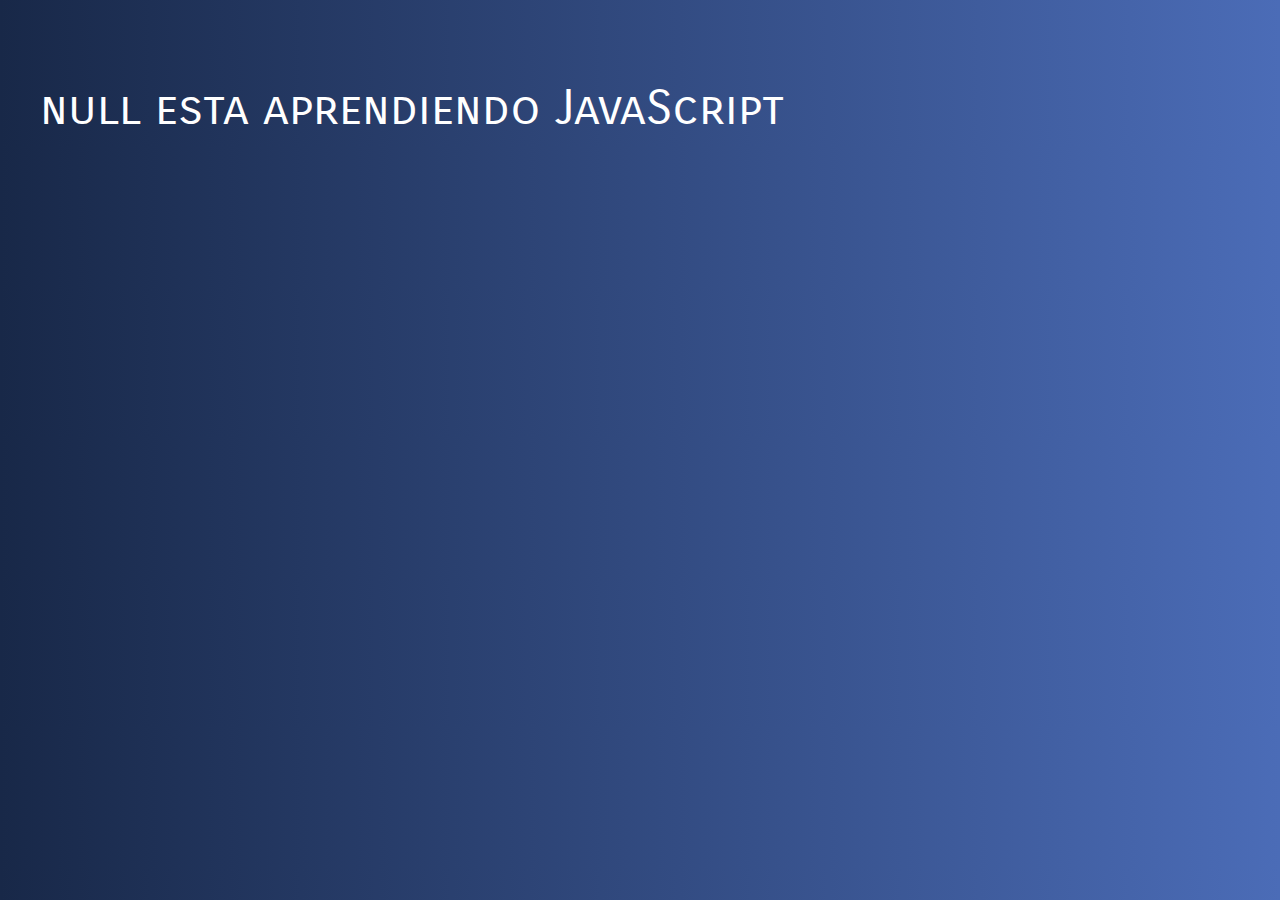
<file: 01-Introduccion/index.html>
<!DOCTYPE html>
<html lang="en">
<head>
    <meta charset="UTF-8">
    <meta name="viewport" content="width=device-width, initial-scale=1.0">
    <title>Document</title>
    <link href="https://fonts.googleapis.com/css2?family=Carrois+Gothic+SC&display=swap" rel="stylesheet"> 
    <link rel="stylesheet" href="../assets/css/style.css">
</head>
<body>
    <div class="contenido">
        <h1>JavaScript Moderno</h1>
        <a href="http://www.codigoconjuan.com" target="_blank">codigoconjuan.com</a>
        <p>Introducción</p>
        <p class="hashtag">#JSModernoConJuan</p>
    </div>
    <script src ="app.js"></script>
</body>
</html>
</file>
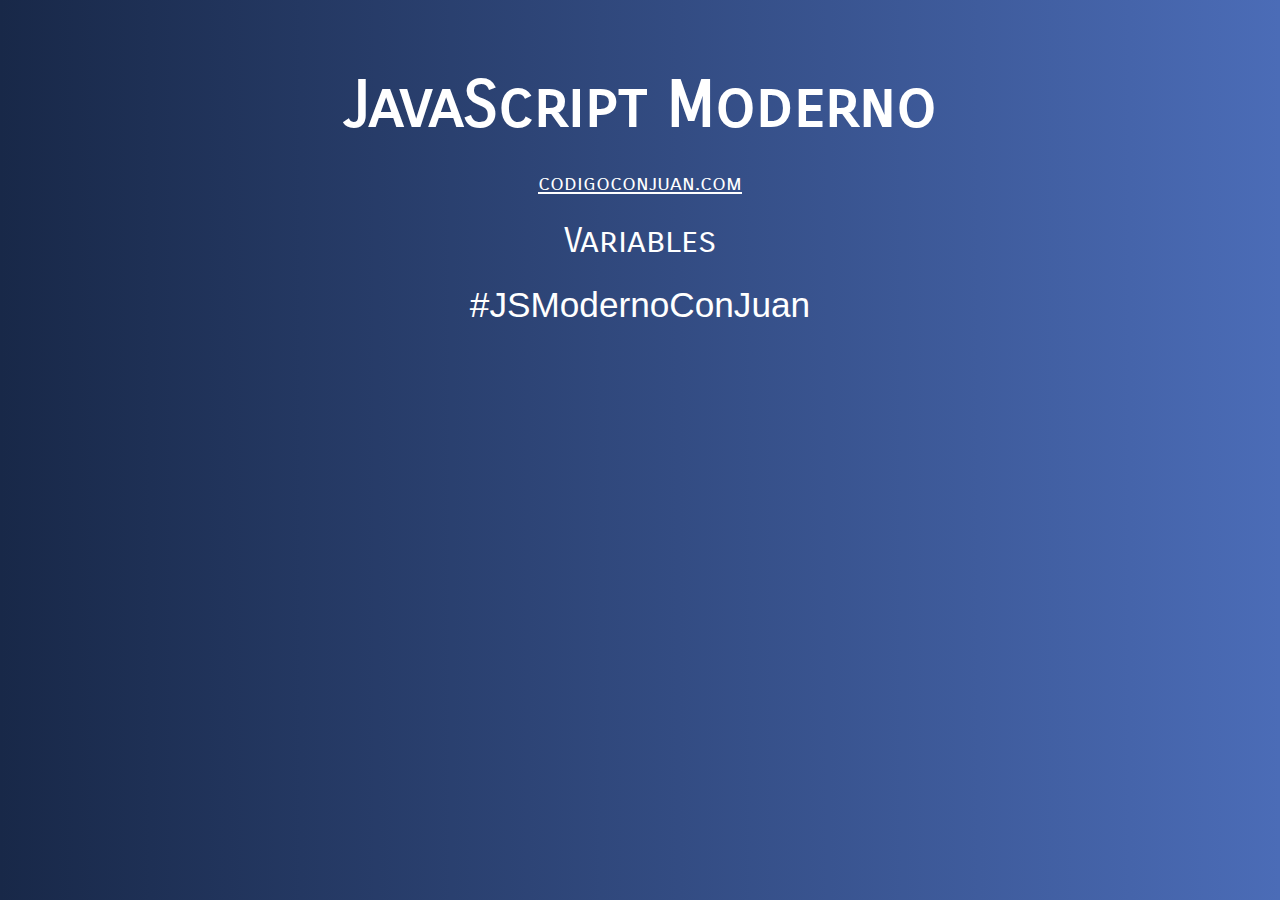
<file: 02-Variables/index.html>
<!DOCTYPE html>
<html lang="en">
<head>
    <meta charset="UTF-8">
    <meta name="viewport" content="width=device-width, initial-scale=1.0">
    <title>Document</title>
    <link href="https://fonts.googleapis.com/css2?family=Carrois+Gothic+SC&display=swap" rel="stylesheet"> 
    <link rel="stylesheet" href="../assets/css/style.css">
</head>
<body>

    <div class="contenido">
        <h1>JavaScript Moderno</h1>
        <a href="http://www.codigoconjuan.com" target="_blank">codigoconjuan.com</a>
        <p>Variables</p>
        <p class="hashtag">#JSModernoConJuan</p>
    </div>

    <!-- <script src="js/var.js"></script> -->
    <!-- <script src="js/let.js"></script> -->
    <script src="js/const.js"></script>
    
</body>
</html>
</file>
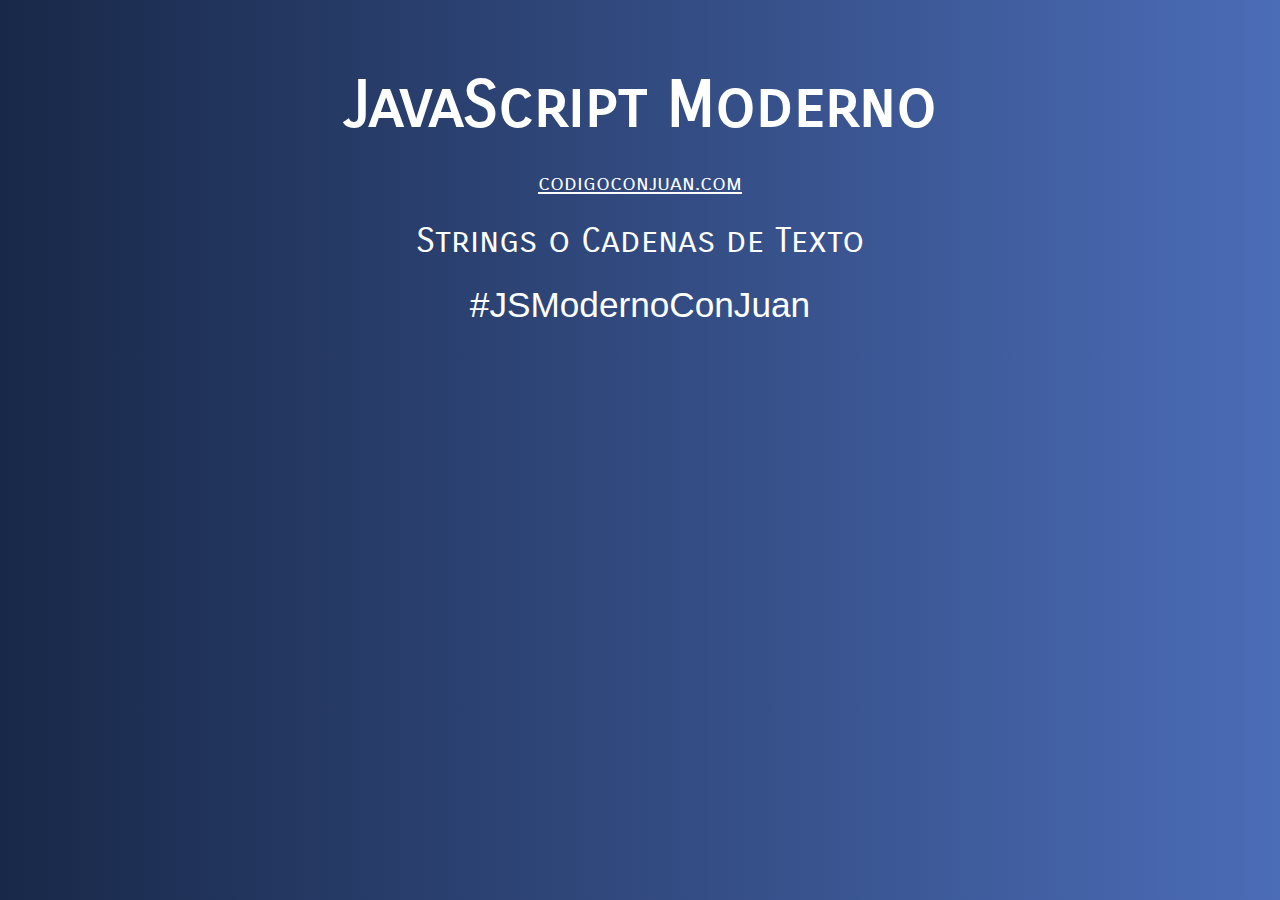
<file: 03-Strings/index.html>
<!DOCTYPE html>
<html lang="en">
<head>
    <meta charset="UTF-8">
    <meta name="viewport" content="width=device-width, initial-scale=1.0">
    <title>Document</title>
    <link href="https://fonts.googleapis.com/css2?family=Carrois+Gothic+SC&display=swap" rel="stylesheet"> 
    <link rel="stylesheet" href="../assets/css/style.css">
</head>
<body>

    <div class="contenido">
        <h1>JavaScript Moderno</h1>
        <a href="http://www.codigoconjuan.com" target="_blank">codigoconjuan.com</a>
        <p>Strings o Cadenas de Texto</p>
        <p class="hashtag">#JSModernoConJuan</p>
    </div>

    <!-- <script src="js/01crearStrings.js"></script> -->
    <!-- <script src="js/02includesLength.js"></script> -->
    <!-- <script src="js/03concatenarYtemplates.js"></script> -->
    <!-- <script src="js/04espaciosBlanco.js"></script> -->
    <!-- <script src="js/05replaceSliceSubstring.js"></script> -->
    <!-- <script src="js/06repeatSplit.js"></script> -->
    <script src="js/07mayusculasMinusculas.js"></script>
    
</body>
</html>
</file>
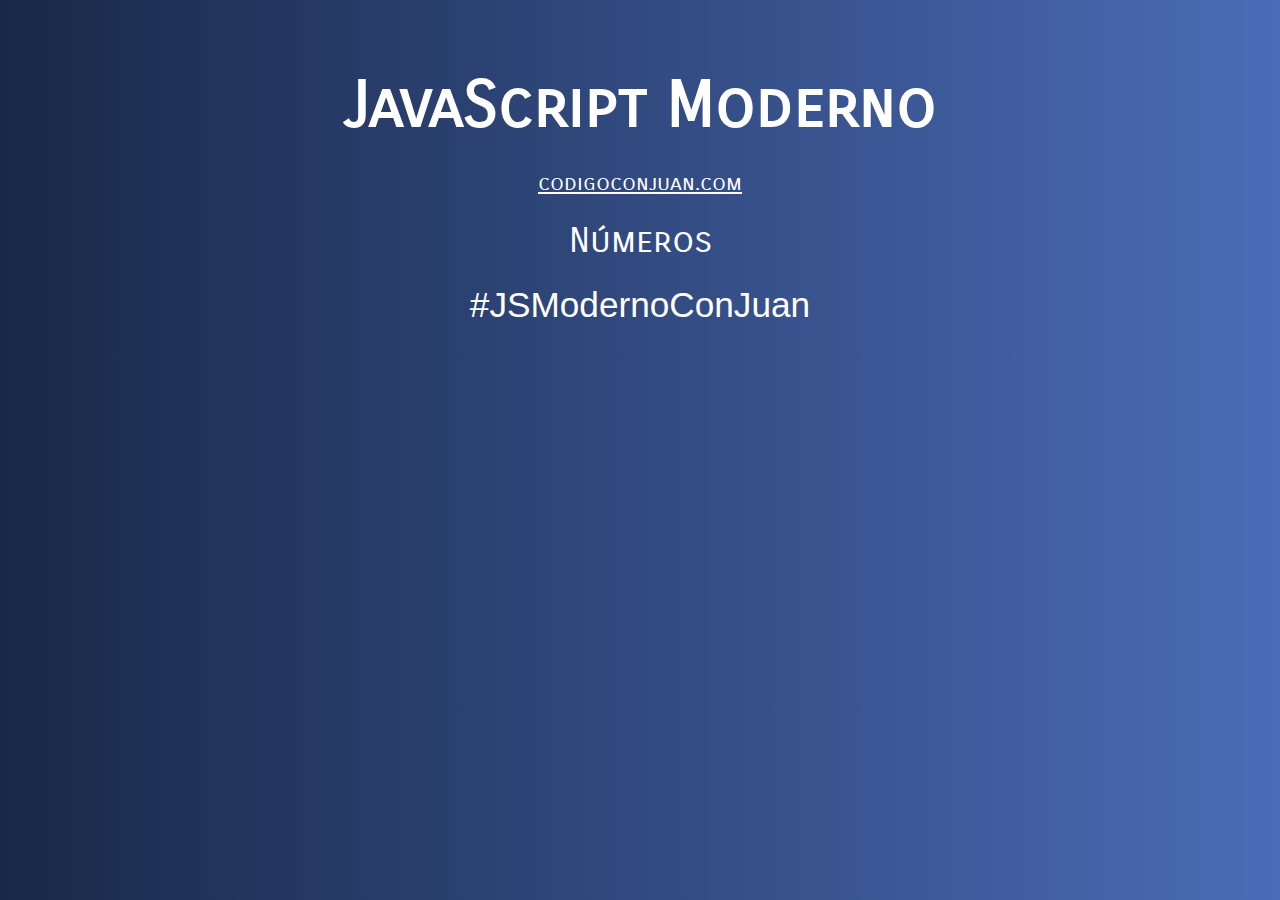
<file: 04-Numeros/index.html>
<!DOCTYPE html>
<html lang="en">
<head>
    <meta charset="UTF-8">
    <meta name="viewport" content="width=device-width, initial-scale=1.0">
    <title>Document</title>
    <link href="https://fonts.googleapis.com/css2?family=Carrois+Gothic+SC&display=swap" rel="stylesheet"> 
    <link rel="stylesheet" href="../assets/css/style.css">
</head>
<body>

    <div class="contenido">
        <h1>JavaScript Moderno</h1>
        <a href="http://www.codigoconjuan.com" target="_blank">codigoconjuan.com</a>
        <p>Números</p>
        <p class="hashtag">#JSModernoConJuan</p>
    </div>

    <!-- <script src="js/01-app.js"></script>  -->
    <!-- <script src="js/02-app.js"></script> -->
    <!-- <script src="js/03-app.js"></script> -->
    <!-- <script src="js/04-app.js"></script> -->
    <!-- <script src="js/05-app.js"></script>  -->
    <script src="js/06-app.js"></script>
    
</body>
</html>
</file>
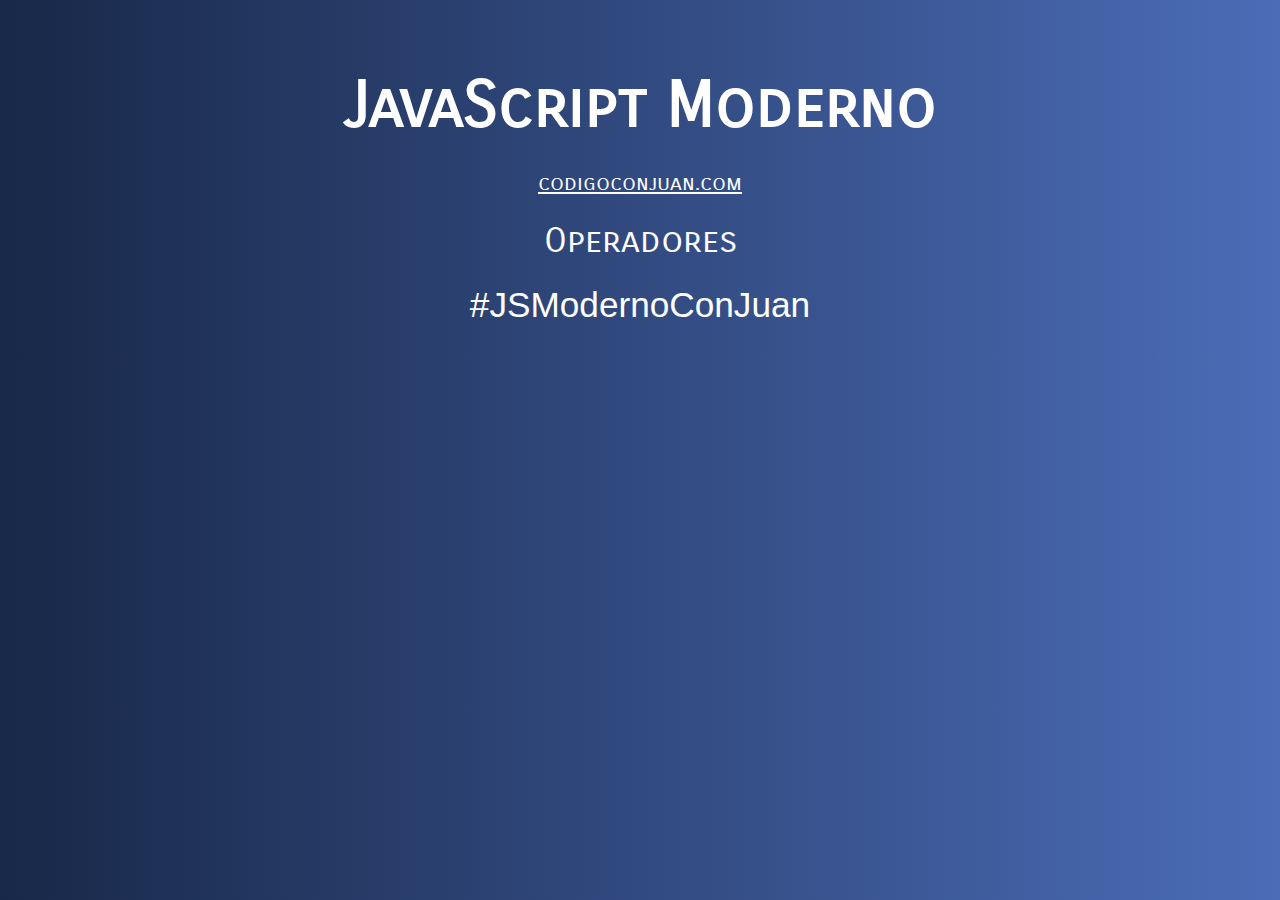
<file: 05-Operadores/index.html>
<!DOCTYPE html>
<html lang="en">
<head>
    <meta charset="UTF-8">
    <meta name="viewport" content="width=device-width, initial-scale=1.0">
    <title>Document</title>
    <link href="https://fonts.googleapis.com/css2?family=Carrois+Gothic+SC&display=swap" rel="stylesheet"> 
    <link rel="stylesheet" href="../assets/css/style.css">
</head>
<body>

    <div class="contenido">
        <h1>JavaScript Moderno</h1>
        <a href="http://www.codigoconjuan.com" target="_blank">codigoconjuan.com</a>
        <p>Operadores</p>
        <p class="hashtag">#JSModernoConJuan</p>
    </div>

    <!-- <script src="js/01-app.js"></script>  -->
    <!-- <script src="js/02-app.js"></script> -->
    <script src="js/03-app.js"></script>
    
</body>
</html>
</file>
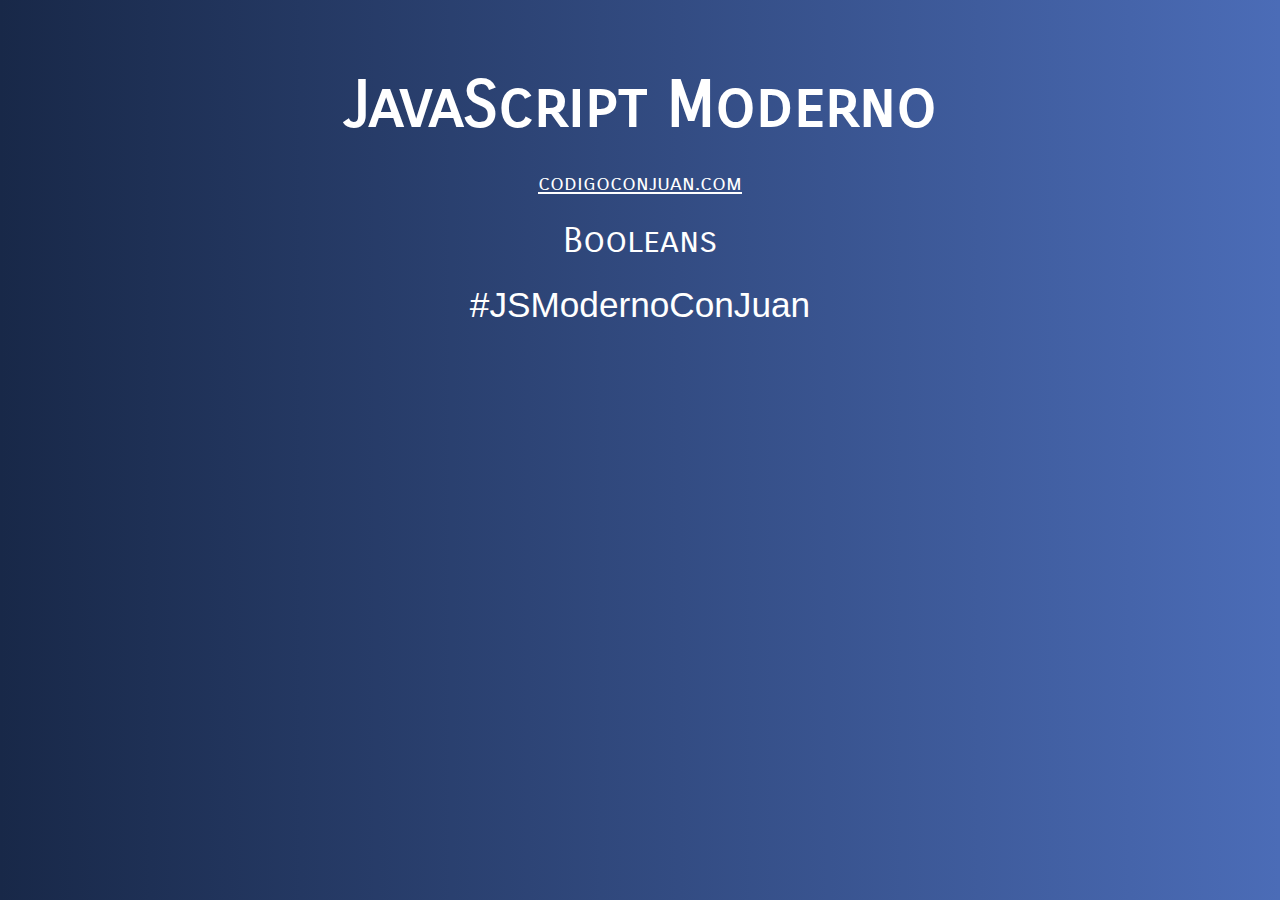
<file: 06-Booleans/index.html>
<!DOCTYPE html>
<html lang="en">
<head>
    <meta charset="UTF-8">
    <meta name="viewport" content="width=device-width, initial-scale=1.0">
    <title>Document</title>
    <link href="https://fonts.googleapis.com/css2?family=Carrois+Gothic+SC&display=swap" rel="stylesheet"> 
    <link rel="stylesheet" href="../assets/css/style.css">
</head>
<body>

    <div class="contenido">
        <h1>JavaScript Moderno</h1>
        <a href="http://www.codigoconjuan.com" target="_blank">codigoconjuan.com</a>
        <p>Booleans</p>
        <p class="hashtag">#JSModernoConJuan</p>
    </div>

    <!-- <script src="js/01-app.js"></script>  -->
    <!-- <script src="js/02-app.js"></script> -->
    <script src="js/03-app.js"></script>
    
</body>
</html>
</file>
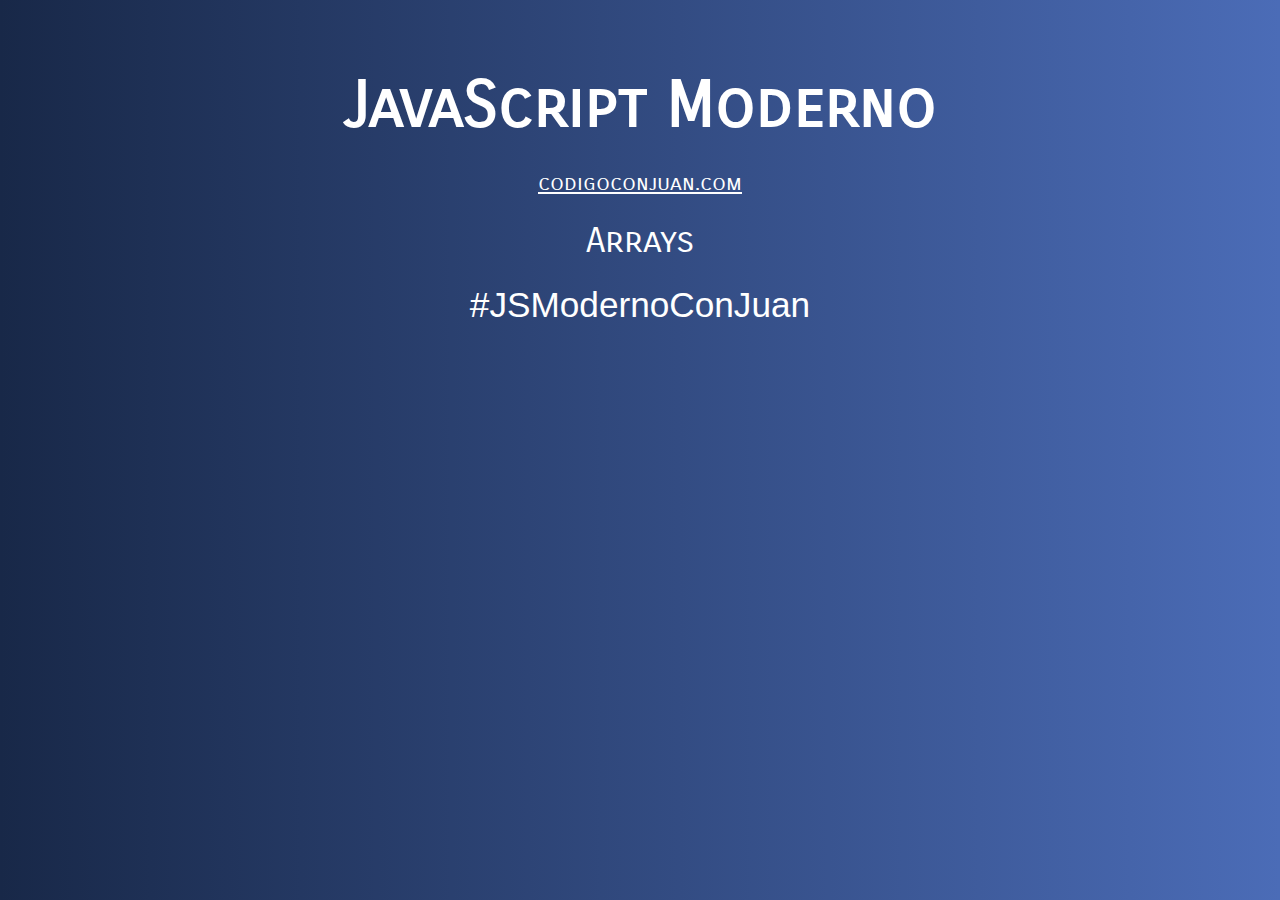
<file: 08-Arrays/index.html>
<!DOCTYPE html>
<html lang="en">
<head>
    <meta charset="UTF-8">
    <meta name="viewport" content="width=device-width, initial-scale=1.0">
    <title>Document</title>
    <link href="https://fonts.googleapis.com/css2?family=Carrois+Gothic+SC&display=swap" rel="stylesheet"> 
    <link rel="stylesheet" href="../assets/css/style.css">
</head>
<body>

    <div class="contenido">
        <h1>JavaScript Moderno</h1>
        <a href="http://www.codigoconjuan.com" target="_blank">codigoconjuan.com</a>
        <p>Arrays</p>
        <p class="hashtag">#JSModernoConJuan</p>
    </div>

    <!-- <script src="js/01-app.js"></script>  -->
    <!-- <script src="js/02-app.js"></script> -->
    <!-- <script src="js/03-app.js"></script> -->
    <!-- <script src="js/04-app.js"></script> -->
    <!-- <script src="js/05-app.js"></script>  -->
    <!-- <script src="js/06-app.js"></script> -->
    <!-- <script src="js/07-app.js"></script> -->
    <!-- <script src="js/08-app.js"></script> -->
    <!-- <script src="js/09-app.js"></script> -->
    <script src="js/10-app.js"></script>
    
</body>
</html>
</file>
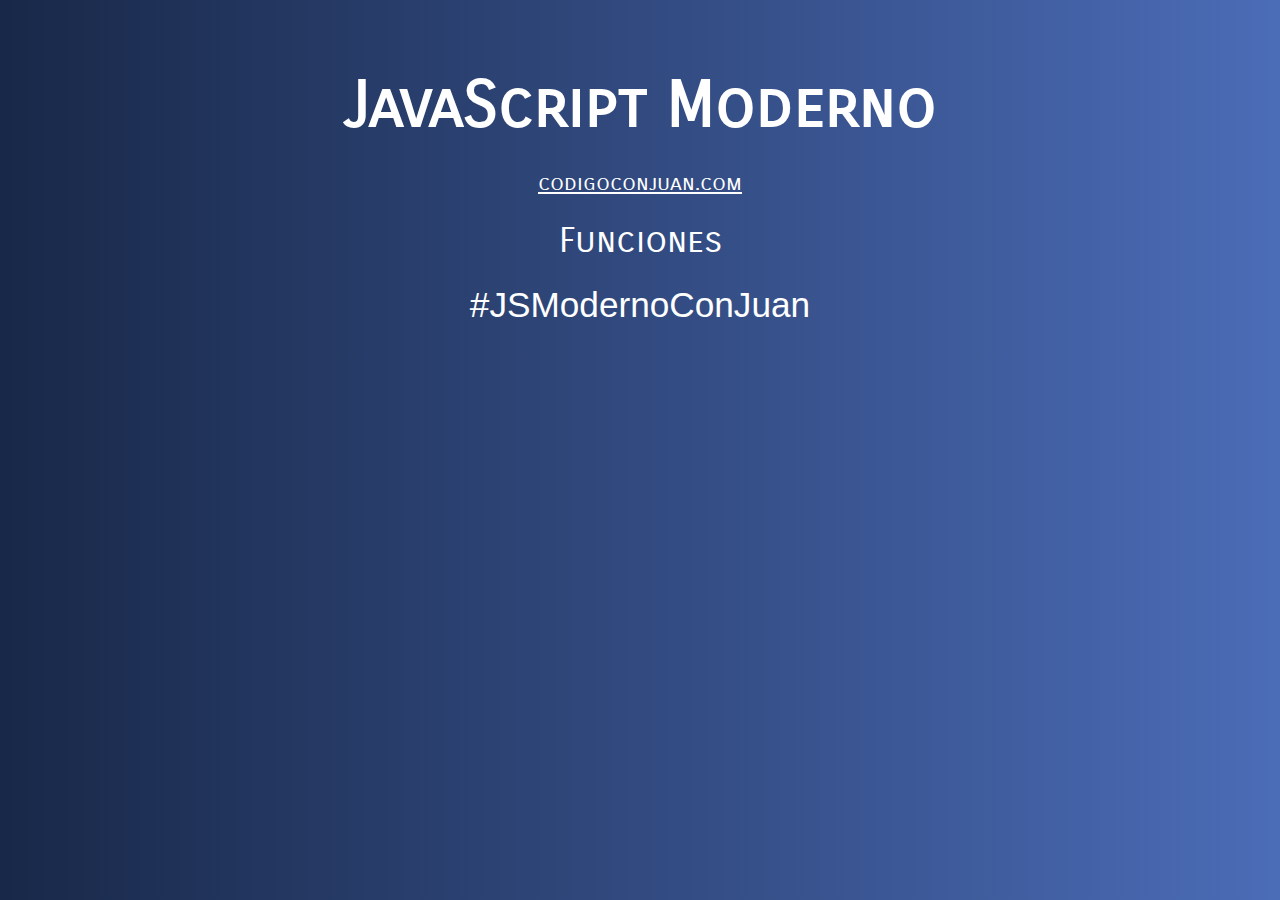
<file: 09-Funciones/index.html>
<!DOCTYPE html>
<html lang="en">
<head>
    <meta charset="UTF-8">
    <meta name="viewport" content="width=device-width, initial-scale=1.0">
    <title>Document</title>
    <link href="https://fonts.googleapis.com/css2?family=Carrois+Gothic+SC&display=swap" rel="stylesheet"> 
    <link rel="stylesheet" href="../assets/css/style.css">
</head>
<body>

    <div class="contenido">
        <h1>JavaScript Moderno</h1>
        <a href="http://www.codigoconjuan.com" target="_blank">codigoconjuan.com</a>
        <p>Funciones</p>
        <p class="hashtag">#JSModernoConJuan</p>
    </div>

    <!-- <script src="js/01-app.js"></script>  -->
    <!-- <script src="js/02-app.js"></script> -->
    <!-- <script src="js/03-app.js"></script> -->
    <!-- <script src="js/04-app.js"></script> -->
    <!-- <script src="js/05-app.js"></script>  -->
    <!-- <script src="js/06-app.js"></script> -->
    <!-- <script src="js/07-app.js"></script> -->
    <!-- <script src="js/08-app.js"></script> -->
    <!-- <script src="js/09-app.js"></script> -->
    <!-- <script src="js/10-app.js"></script> -->
    <!-- <script src="js/11-app.js"></script> -->
    <!-- <script src="js/12-app.js"></script> -->
    <!-- <script src="js/13-app.js"></script> -->

</body>
</html>
</file>
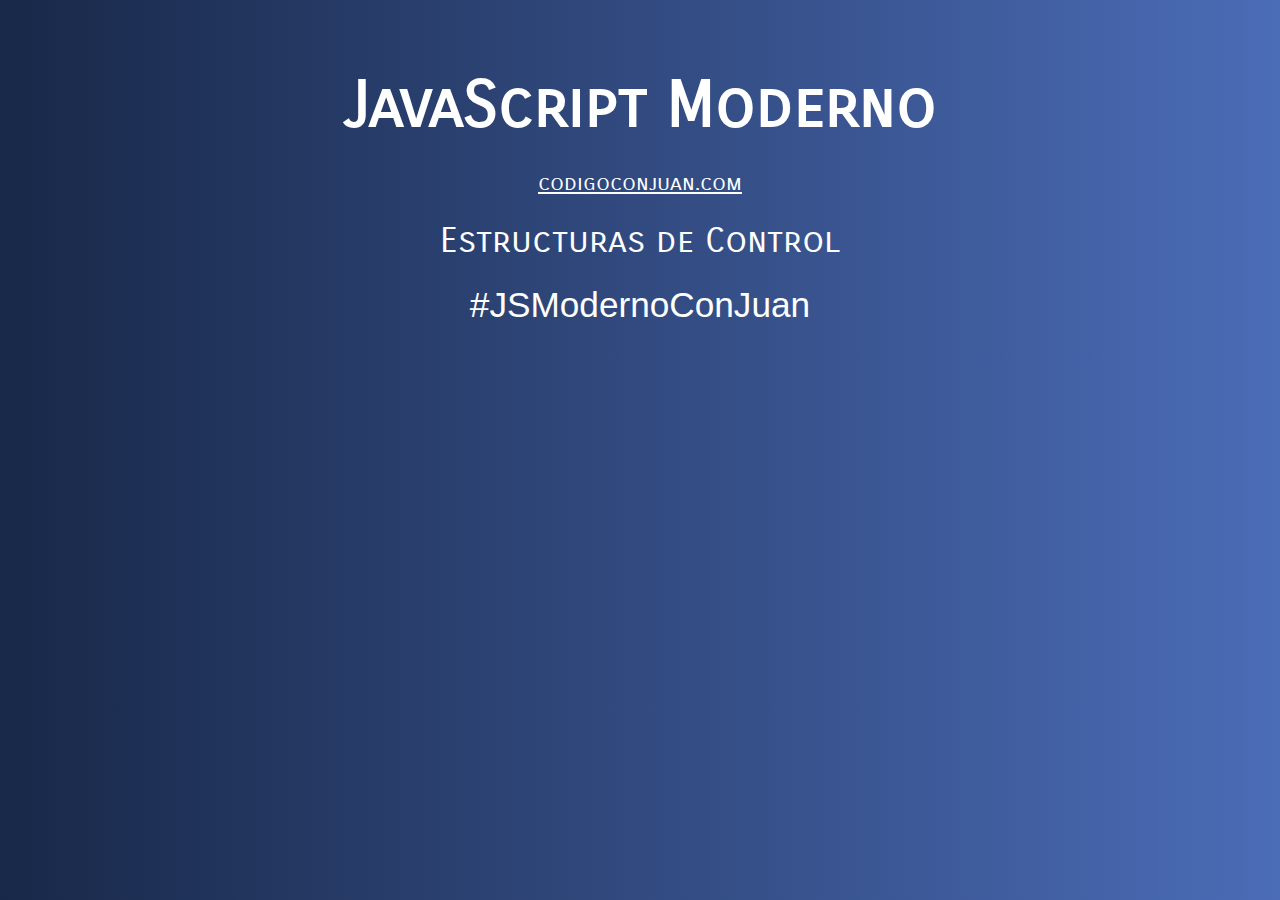
<file: 10-Estructuras/index.html>
<!DOCTYPE html>
<html lang="en">
<head>
    <meta charset="UTF-8">
    <meta name="viewport" content="width=device-width, initial-scale=1.0">
    <title>Document</title>
    <link href="https://fonts.googleapis.com/css2?family=Carrois+Gothic+SC&display=swap" rel="stylesheet"> 
    <link rel="stylesheet" href="../assets/css/style.css">
</head>
<body>

    <div class="contenido">
        <h1>JavaScript Moderno</h1>
        <a href="http://www.codigoconjuan.com" target="_blank">codigoconjuan.com</a>
        <p>Estructuras de Control</p>
        <p class="hashtag">#JSModernoConJuan</p>
    </div>

    <!-- <script src="js/01-app.js"></script>  -->
    <!-- <script src="js/02-app.js"></script> -->
    <!-- <script src="js/03-app.js"></script> -->
    <!-- <script src="js/04-app.js"></script> -->
    <!-- <script src="js/05-app.js"></script>  -->
    <!-- <script src="js/06-app.js"></script> -->
    <!-- <script src="js/07-app.js"></script> -->
    <!-- <script src="js/08-app.js"></script> -->
    <script src="js/09-app.js"></script>
    
</body>
</html>
</file>
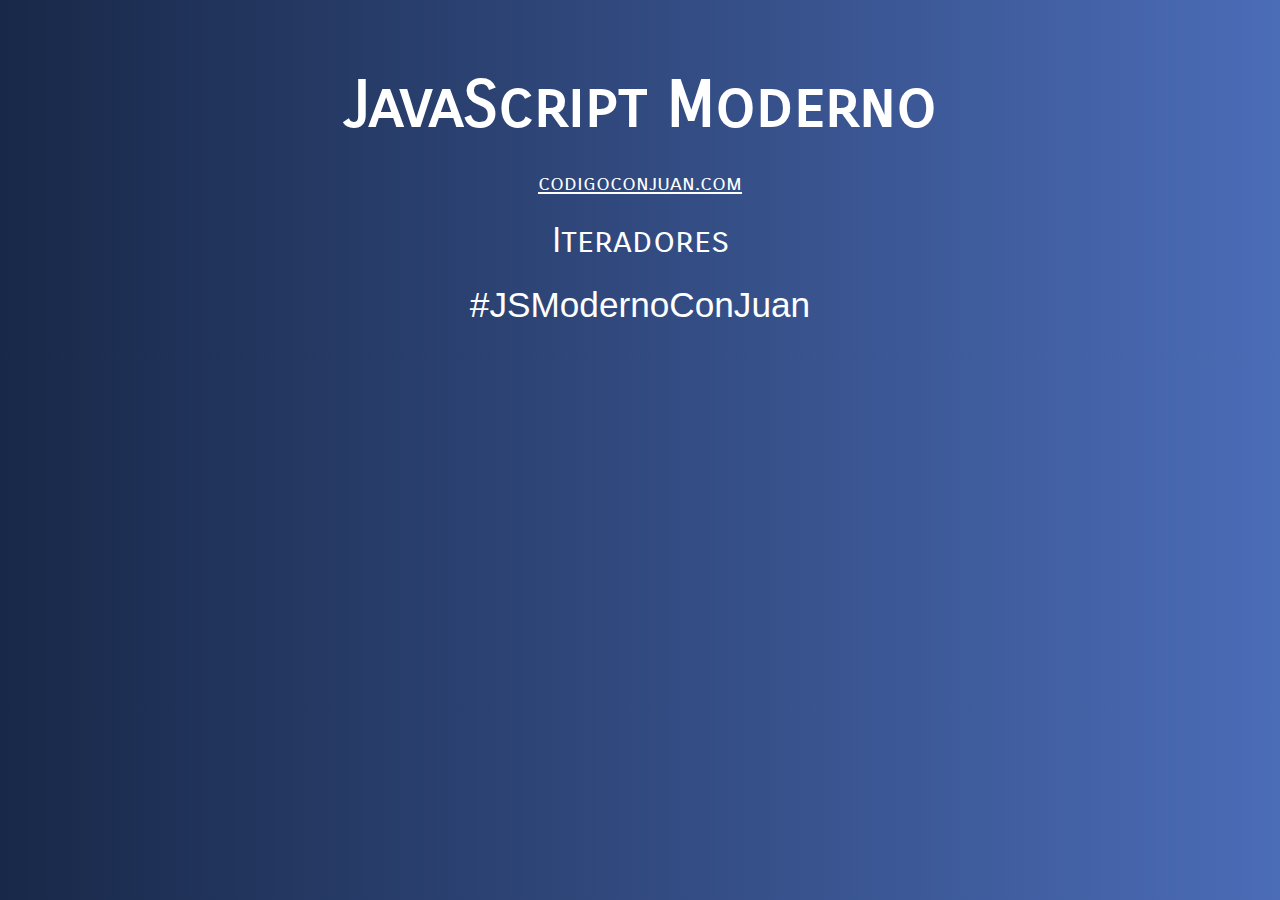
<file: 11-Iteradores/index.html>
<!DOCTYPE html>
<html lang="en">
<head>
    <meta charset="UTF-8">
    <meta name="viewport" content="width=device-width, initial-scale=1.0">
    <title>Document</title>
    <link href="https://fonts.googleapis.com/css2?family=Carrois+Gothic+SC&display=swap" rel="stylesheet"> 
    <link rel="stylesheet" href="../assets/css/style.css">
</head>
<body>

    <div class="contenido">
        <h1>JavaScript Moderno</h1>
        <a href="http://www.codigoconjuan.com" target="_blank">codigoconjuan.com</a>
        <p>Iteradores</p>
        <p class="hashtag">#JSModernoConJuan</p>
    </div>
    <!-- <script src="js/01-app.js"></script>  -->
    <!-- <script src="js/02-app.js"></script> -->
    <!-- <script src="js/03-app.js"></script> -->
    <!-- <script src="js/04-app.js"></script> -->
    <!-- <script src="js/05-app.js"></script>  -->
    <!-- <script src="js/06-app.js"></script> -->
    <!-- <script src="js/07-app.js"></script> -->
    <script src="js/08-app.js"></script>
    
</body>
</html>
</file>
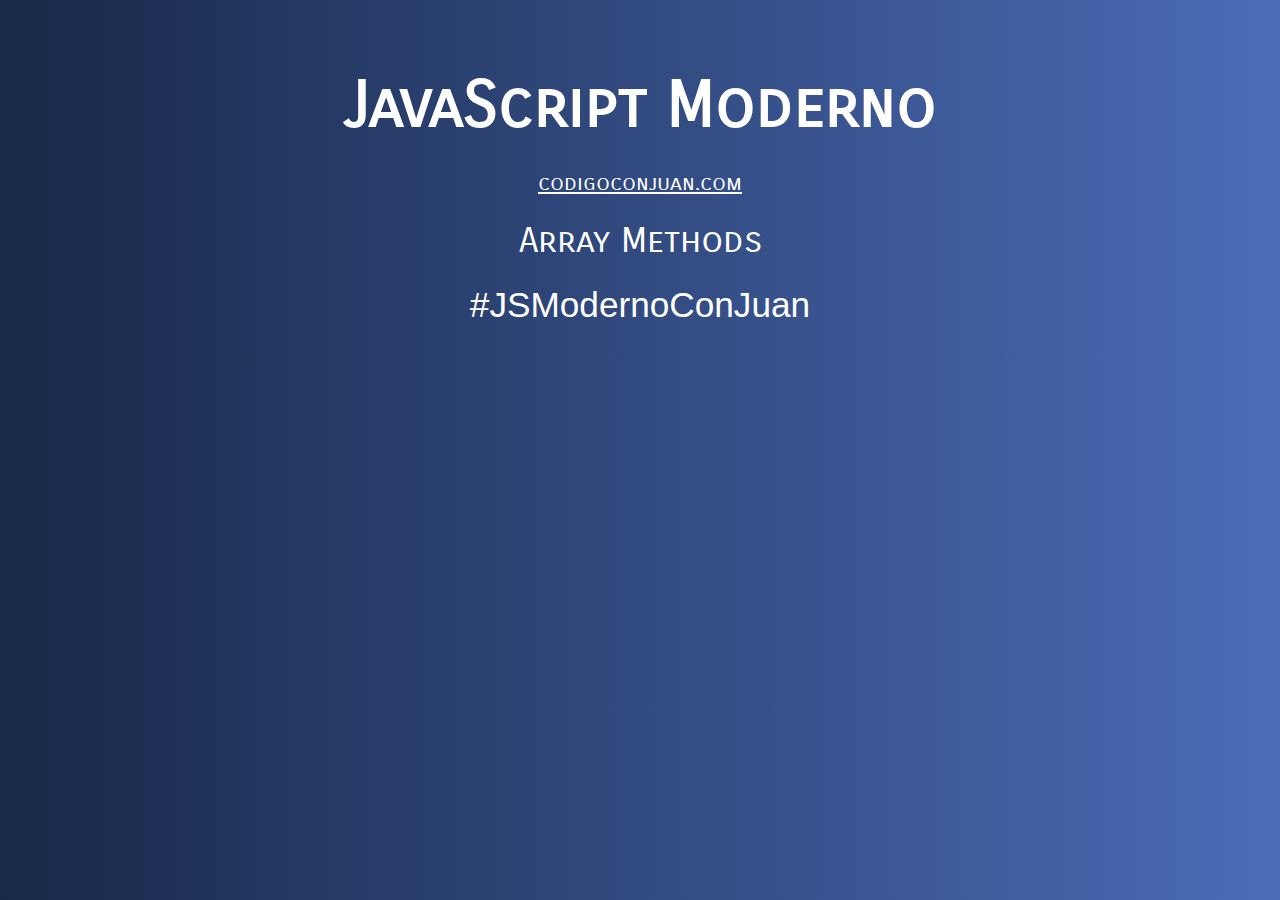
<file: 12-ArrayMethods/index.html>
<!DOCTYPE html>
<html lang="en">
<head>
    <meta charset="UTF-8">
    <meta name="viewport" content="width=device-width, initial-scale=1.0">
    <title>Document</title>
    <link href="https://fonts.googleapis.com/css2?family=Carrois+Gothic+SC&display=swap" rel="stylesheet"> 
    <link rel="stylesheet" href="../assets/css/style.css">
</head>
<body>

    <div class="contenido">
        <h1>JavaScript Moderno</h1>
        <a href="http://www.codigoconjuan.com" target="_blank">codigoconjuan.com</a>
        <p>Array Methods</p>
        <p class="hashtag">#JSModernoConJuan</p>
    </div>

    <!-- <script src="js/01-app.js"></script>  -->
    <!-- <script src="js/02-app.js"></script> -->
    <!-- <script src="js/03-app.js"></script> -->
    <!-- <script src="js/04-app.js"></script> -->
    <!-- <script src="js/05-app.js"></script>  -->
    <!-- <script src="js/06-app.js"></script> -->
    <!-- <script src="js/07-app.js"></script> -->
    <script src="js/08-app.js"></script>
    
</body>
</html>
</file>
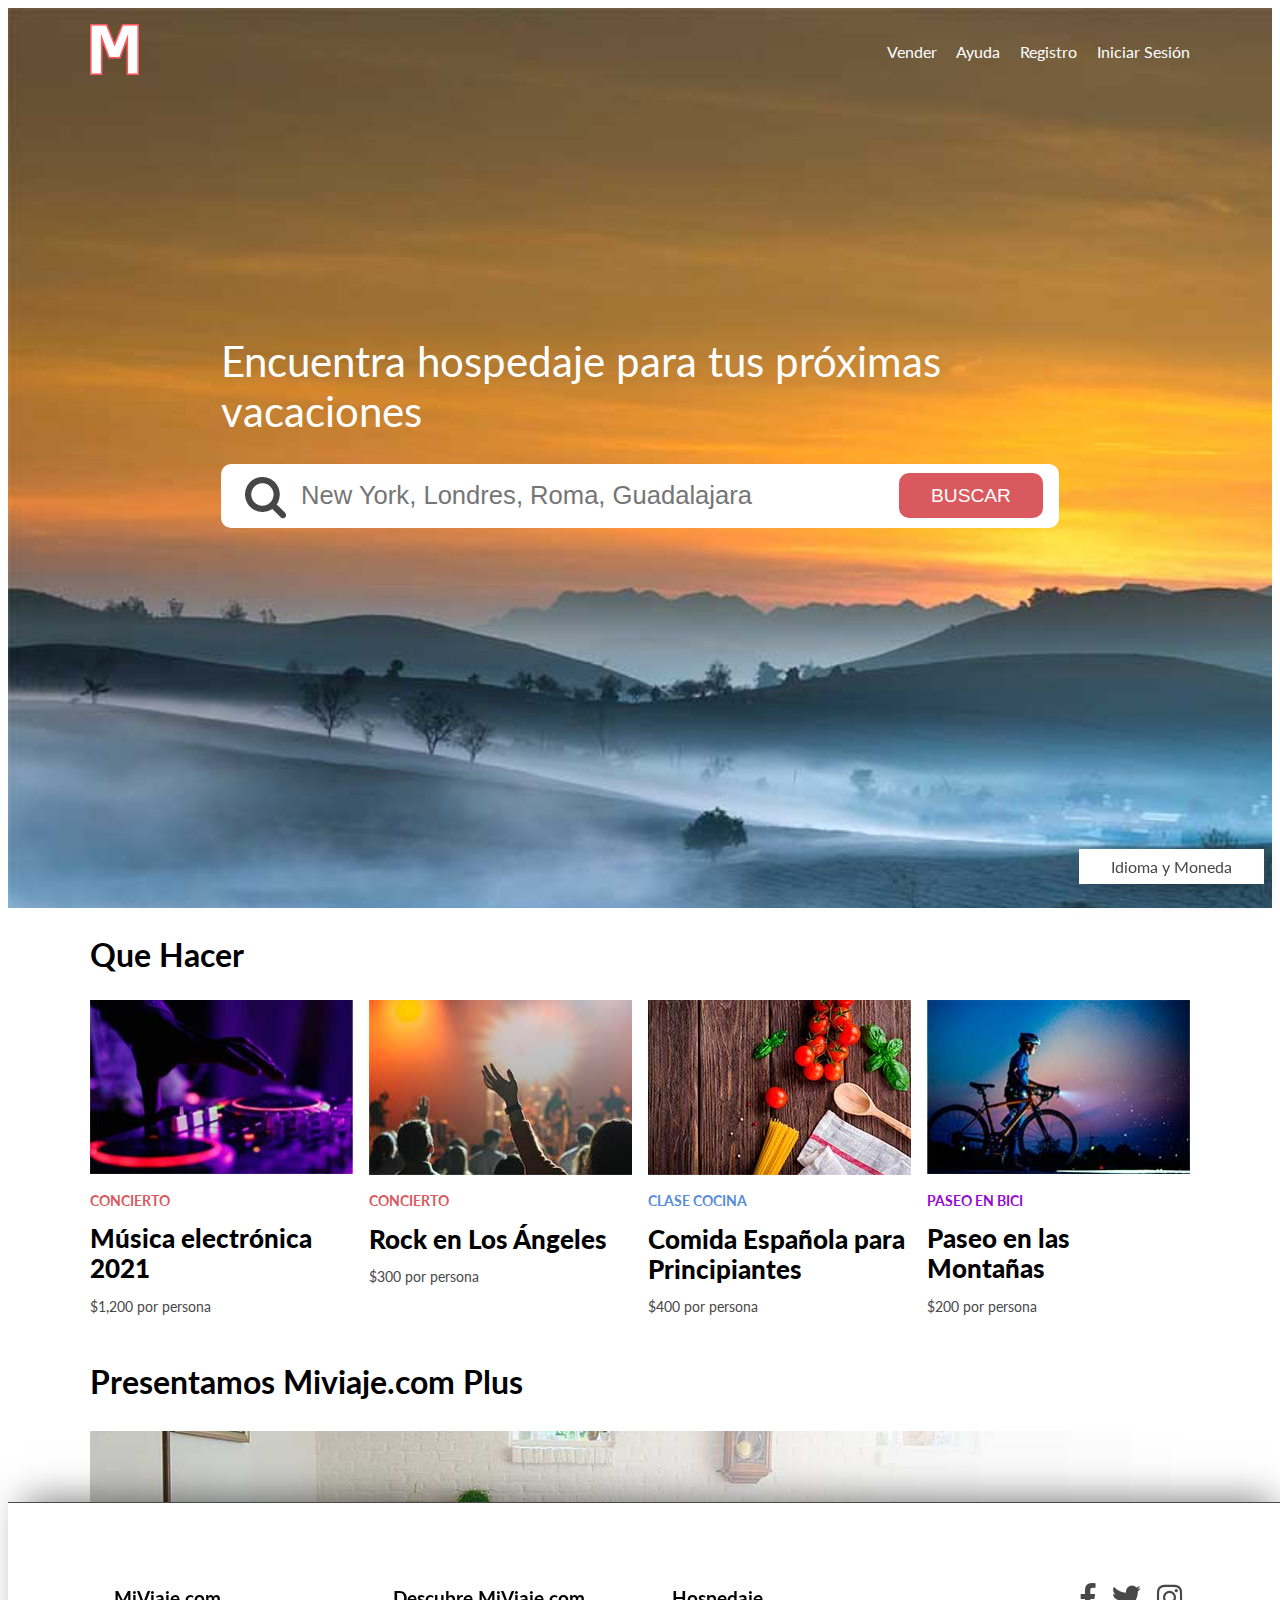
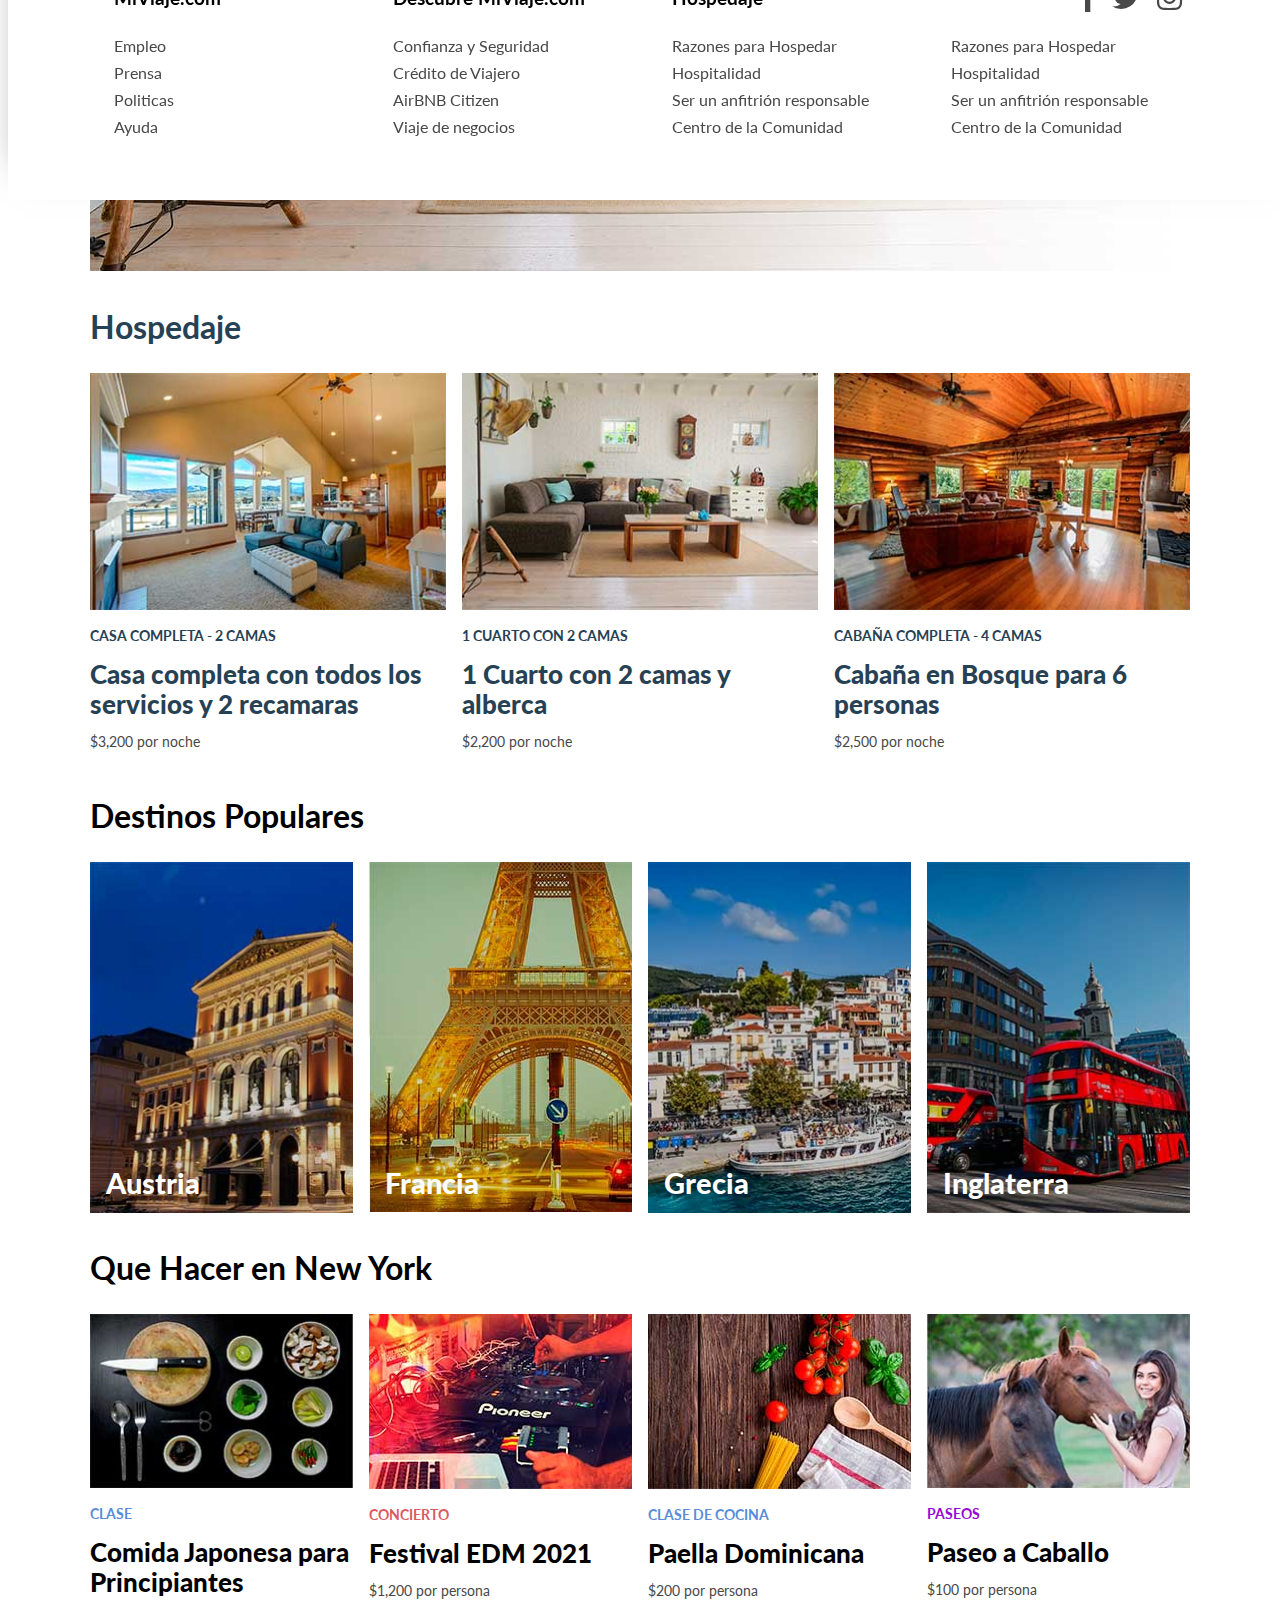
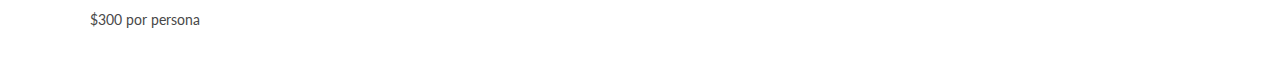
<file: 13-DOM/index.html>
<!DOCTYPE html>
<html lang="en">
<head>
    <meta charset="UTF-8">
    <meta name="viewport" content="width=device-width, initial-scale=1.0">
    <meta http-equiv="X-UA-Compatible" content="ie=edge">
    <title>MiViaje.com</title>
    <link rel="stylesheet" href="https://necolas.github.io/normalize.css/8.0.0/normalize.css">
    <link href="https://fonts.googleapis.com/css?family=Lato:400,700,900" rel="stylesheet">
    <link rel="stylesheet" href="css/fontawesome-all.min.css">
    <link rel="stylesheet" href="css/styles.css">
</head>
<body>

    <div class="hero">
        <header class="header contenedor">
            <div class="logo">
                <img src="img/logo.png">
            </div>
            <nav class="navegacion">
                <a href="#">Vender</a>
                <a href="#">Ayuda</a>
                <a href="#">Registro</a>
                <a href="#">Iniciar Sesión</a>
            </nav>
        </header>

        <div class="contenido-hero contenedor">
            <h1>Encuentra <span> hospedaje  </span>para tus próximas vacaciones</h1>

            <form action="/buscador" method="POST" class="formulario formulario-buscar" id="formulario" >
                <input type="text" name="busqueda" class="busqueda" placeholder="New York, Londres, Roma, Guadalajara">
                <input type="submit" value="Buscar" id="btn-submit">
            </form>
        </div>
    </div> <!--.hero-->

    <main class="contenido contenedor">
        <section class="hacer">
            <h2>Que Hacer</h2>
            <div class="contenedor-cards">
                    <div class="card">
                        <img src="img/hacer1.jpg">
                        <div class="info">
                            <p class="categoria concierto">concierto</p>
                            <p class="titulo">Música electrónica 2021</p>
                            <p class="precio">$1,200 por persona</p>
                        </div>
                    </div> <!--.card-->
                    <div class="card">
                        <img src="img/hacer2.jpg">
                        <div class="info">
                            <p class="categoria concierto">concierto</p>
                            <p class="titulo">Rock en Los Ángeles</p>
                            <p class="precio">$300 por persona</p>
                        </div>
                    </div> <!--.card-->
                    <div class="card">
                        <img src="img/hacer3.jpg">
                        <div class="info">
                            <p class="categoria clase">Clase Cocina</p>
                            <p class="titulo">Comida Española para Principiantes</p>
                            <p class="precio">$400 por persona</p>
                        </div>
                    </div> <!--.card-->
                    <div class="card">
                        <img src="img/hacer4.jpg">
                        <div class="info">
                            <p class="categoria paseo">Paseo en Bici</p>
                            <p class="titulo">Paseo en las Montañas</p>
                            <p class="precio">$200 por persona</p>
                        </div>
                    </div> <!--.card-->
            </div> <!--.columnas4 cuadros-->
        </section>


        <section class="hacer">
            <h2 class="mi-viaje-plus">Presentamos Miviaje.com Plus</h2>
            <div class="contenedor-cards premium">
                <div class="info">
                    <h3>Una nueva sección de alojamientos de lujo</h3>
                    <a href="#" class="boton btn-mi-viaje">Explorar alojamientos </a>
                </div>
            </div> <!--.columnas4 cuadros-->
        </section>

        <section class="hospedaje">
            <h2>Hospedaje</h2>
            <div class="contenedor-cards">
                    <div class="card">
                        <img src="img/hospedaje1.jpg">
                        <div class="info">
                            <p class="categoria hospedaje">Casa completa - 2 camas</p>
                            <p class="titulo">Casa completa con todos los servicios y 2 recamaras</p>
                            <p class="precio">$3,200 por noche</p>
                        </div>
                    </div> <!--.card-->
                    <div class="card">
                        <img src="img/hospedaje2.jpg">
                        <div class="info">
                            <p class="categoria hospedaje">1 Cuarto con 2 camas</p>
                            <p class="titulo">1 Cuarto con 2 camas y alberca </p>
                            <p class="precio">$2,200 por noche</p>
                        </div>
                    </div> <!--.card-->
                    <div class="card">
                        <img src="img/hospedaje3.jpg">
                        <div class="info">
                            <p class="categoria hospedaje">Cabaña completa - 4 Camas</p>
                            <p class="titulo">Cabaña en Bosque para 6 personas</p>
                            <p class="precio">$2,500 por noche</p>
                        </div>
                    </div> <!--.card-->
            </div> <!--.columnas4 cuadros-->
        </section>

        <section class="destinos">
            <h2>Destinos Populares</h2>
            <div class="contenedor-cards">
                    <div class="card">
                        <img src="img/populares1.jpg">
                        <div class="info">
                            <p class="titulo">Austria</p>
                        </div>
                    </div> <!--.card-->
                    <div class="card">
                        <img src="img/populares2.jpg">
                        <div class="info">
                            <p class="titulo">Francia</p>
                        </div>
                    </div> <!--.card-->
                    <div class="card">
                        <img src="img/populares3.jpg">
                        <div class="info">
                            <p class="titulo">Grecia</p>
                        </div>
                    </div> <!--.card-->
                    <div class="card">
                        <img src="img/populares4.jpg">
                        <div class="info">
                            <p class="titulo">Inglaterra</p>
                        </div>
                    </div> <!--.card-->
            </div> <!--.columnas4 cuadros-->
        </section>

        <section class="hacer">
                <h2>Que Hacer en New York</h2>
                <div class="contenedor-cards">
                        <div class="card">
                            <img src="img/newyork1.jpg">
                            <div class="info">
                                <p class="categoria clase">Clase</p>
                                <p class="titulo">Comida Japonesa para Principiantes</p>
                                <p class="precio">$300 por persona</p>
                            </div>
                        </div> <!--.card-->
                        <div class="card">
                            <img src="img/newyork2.jpg">
                            <div class="info">
                                <p class="categoria concierto">concierto</p>
                                <p class="titulo">Festival EDM 2021</p>
                                <p class="precio">$1,200 por persona</p>
                            </div>
                        </div> <!--.card-->
                        <div class="card">
                            <img src="img/newyork3.jpg">
                            <div class="info">
                                <p class="categoria clase">Clase de Cocina</p>
                                <p class="titulo">Paella Dominicana</p>
                                <p class="precio">$200 por persona</p>
                            </div>
                        </div> <!--.card-->
                        <div class="card">
                            <img src="img/newyork4.jpg">
                            <div class="info">
                                <p class="categoria paseo">Paseos</p>
                                <p class="titulo">Paseo a Caballo</p>
                                <p class="precio">$100 por persona</p>
                            </div>
                        </div> <!--.card-->
                </div> <!--.columnas4 cuadros-->
            </section>

    </main>
    
   

    <footer id="footer" class="footer">
        <div class="contenedor">
                <div class="nav-footer">
                    <h3 class="titulo-footer">MiViaje.com</h3>
                    <nav class="menu">
                        <a href="#">Empleo</a>
                        <a href="#">Prensa</a>
                        <a href="#">Politicas</a>
                        <a href="#">Ayuda</a>
                    </nav>
                </div>

                <div class="nav-footer">
                    <h3 class="titulo-footer">Descubre MiViaje.com</h3>
                    <nav class="menu">
                        <a href="#">Confianza y Seguridad</a>
                        <a href="#">Crédito de Viajero</a>
                        <a href="#">AirBNB Citizen</a>
                        <a href="#">Viaje de negocios</a>
                    </nav>
                </div>

                <div class="nav-footer">
                    <h3 class="titulo-footer">Hospedaje</h3>
                    <nav class="menu">
                        <a href="#">Razones para Hospedar</a>
                        <a href="#">Hospitalidad</a>
                        <a href="#">Ser un anfitrión responsable</a>
                        <a href="#">Centro de la Comunidad</a>
                    </nav>
                </div>

                <div class="nav-footer">
                    <nav class="sociales">
                        <ul>
                            <li><a href="http://facebook.com" target="_blank"><span>Facebook</span></a></li>
                            <li><a href="http://twitter.com" target="_blank"><span>Twitter</span></a></li>
                            <li><a href="http://instagram.com" target="_blank"><span>Instagram</span></a></li>
                        </ul>
                    </nav>
                    <nav class="menu">
                        <a href="#">Razones para Hospedar</a>
                        <a href="#">Hospitalidad</a>
                        <a href="#">Ser un anfitrión responsable</a>
                        <a href="#">Centro de la Comunidad</a>
                    </nav>
                </div>
        </div>
    </footer>
    <a href="#footer" class="btn-flotante">Idioma y Moneda</a>

    <!-- <script src="js/01-scripts.js"></script> -->
    <!-- <script src="js/02-scripts.js"></script> -->
    <!-- <script src="js/03-scripts.js"></script> -->
    <!-- <script src="js/04-scripts.js"></script> -->
    <!-- <script src="js/05-scripts.js"></script> -->
    <!-- <script src="js/06-scripts.js"></script> -->
    <!-- <script src="js/07-scripts.js"></script> -->
    <!-- <script src="js/08-scripts.js"></script> -->
    <!-- <script src="js/09-scripts.js"></script> -->
    <!-- <script src="js/10-scripts.js"></script> -->
    <script src="js/11-scripts.js"></script>
</body>
</html>
</file>
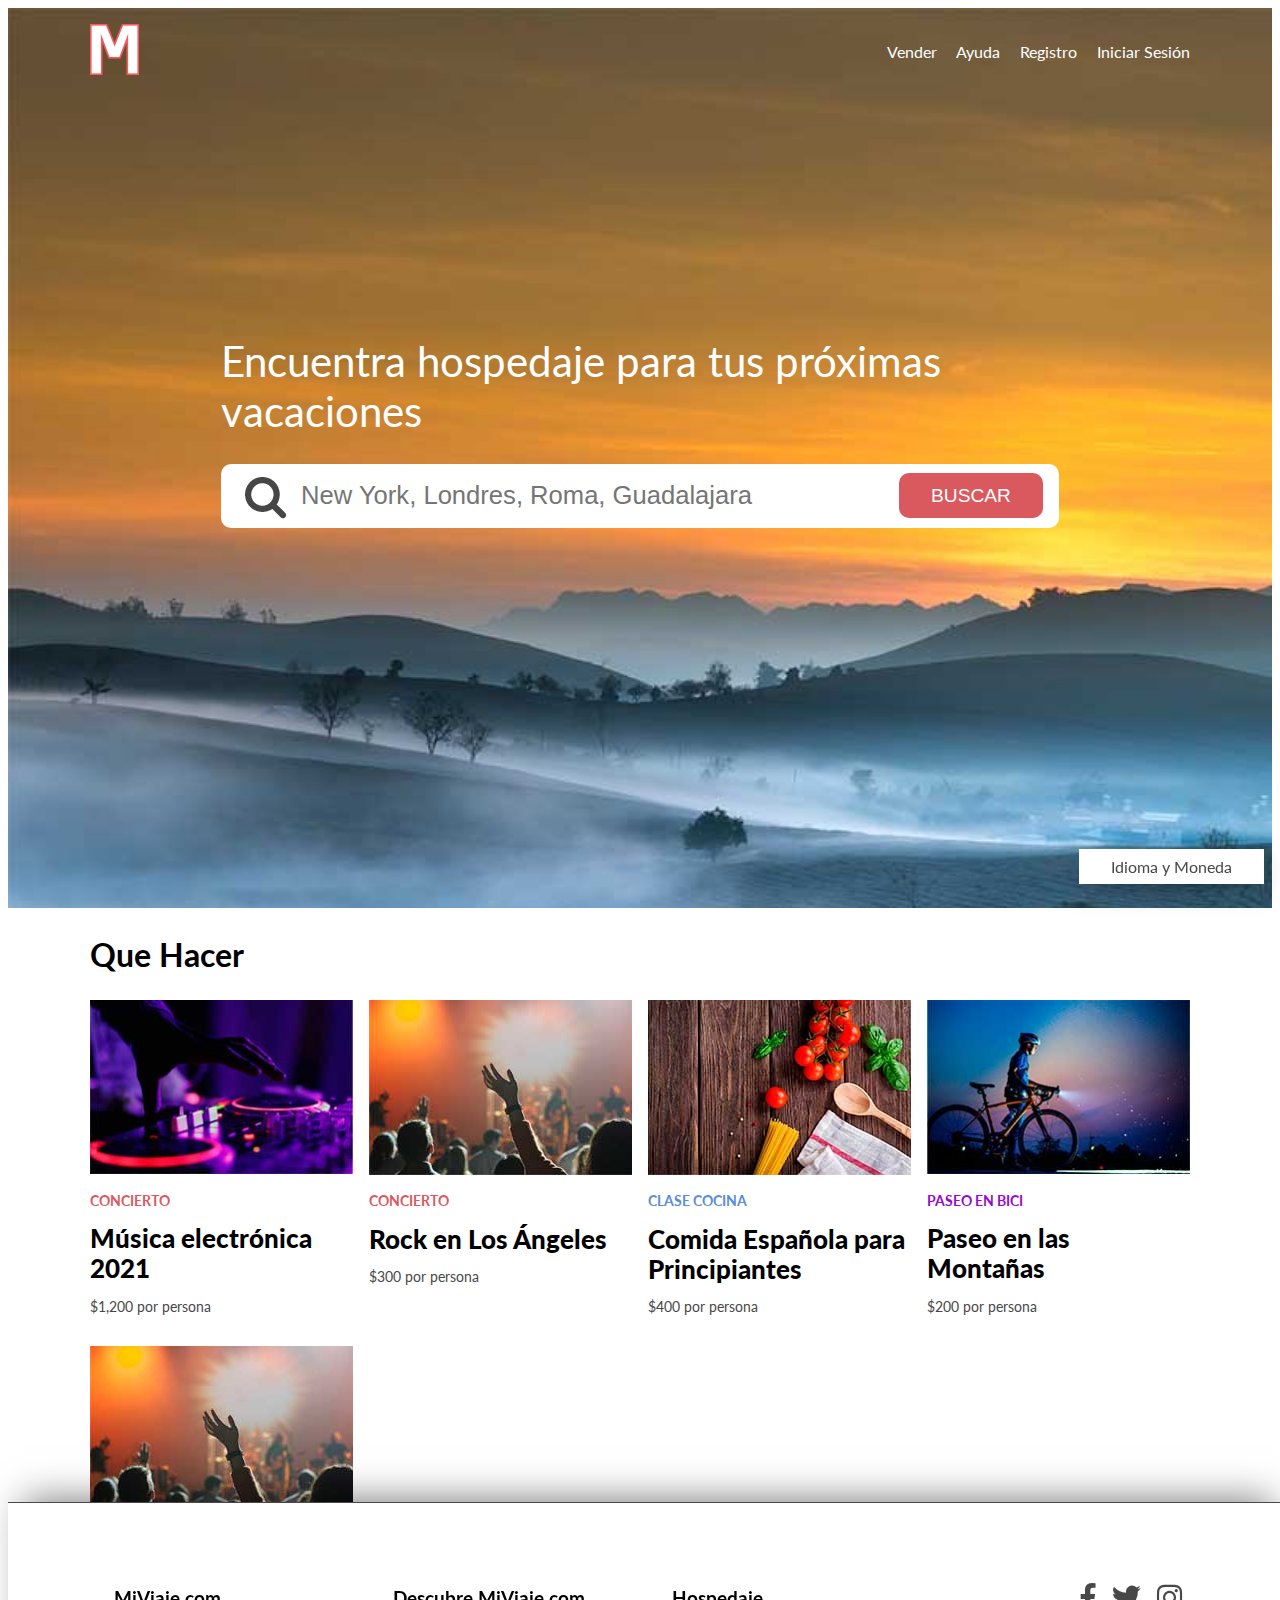
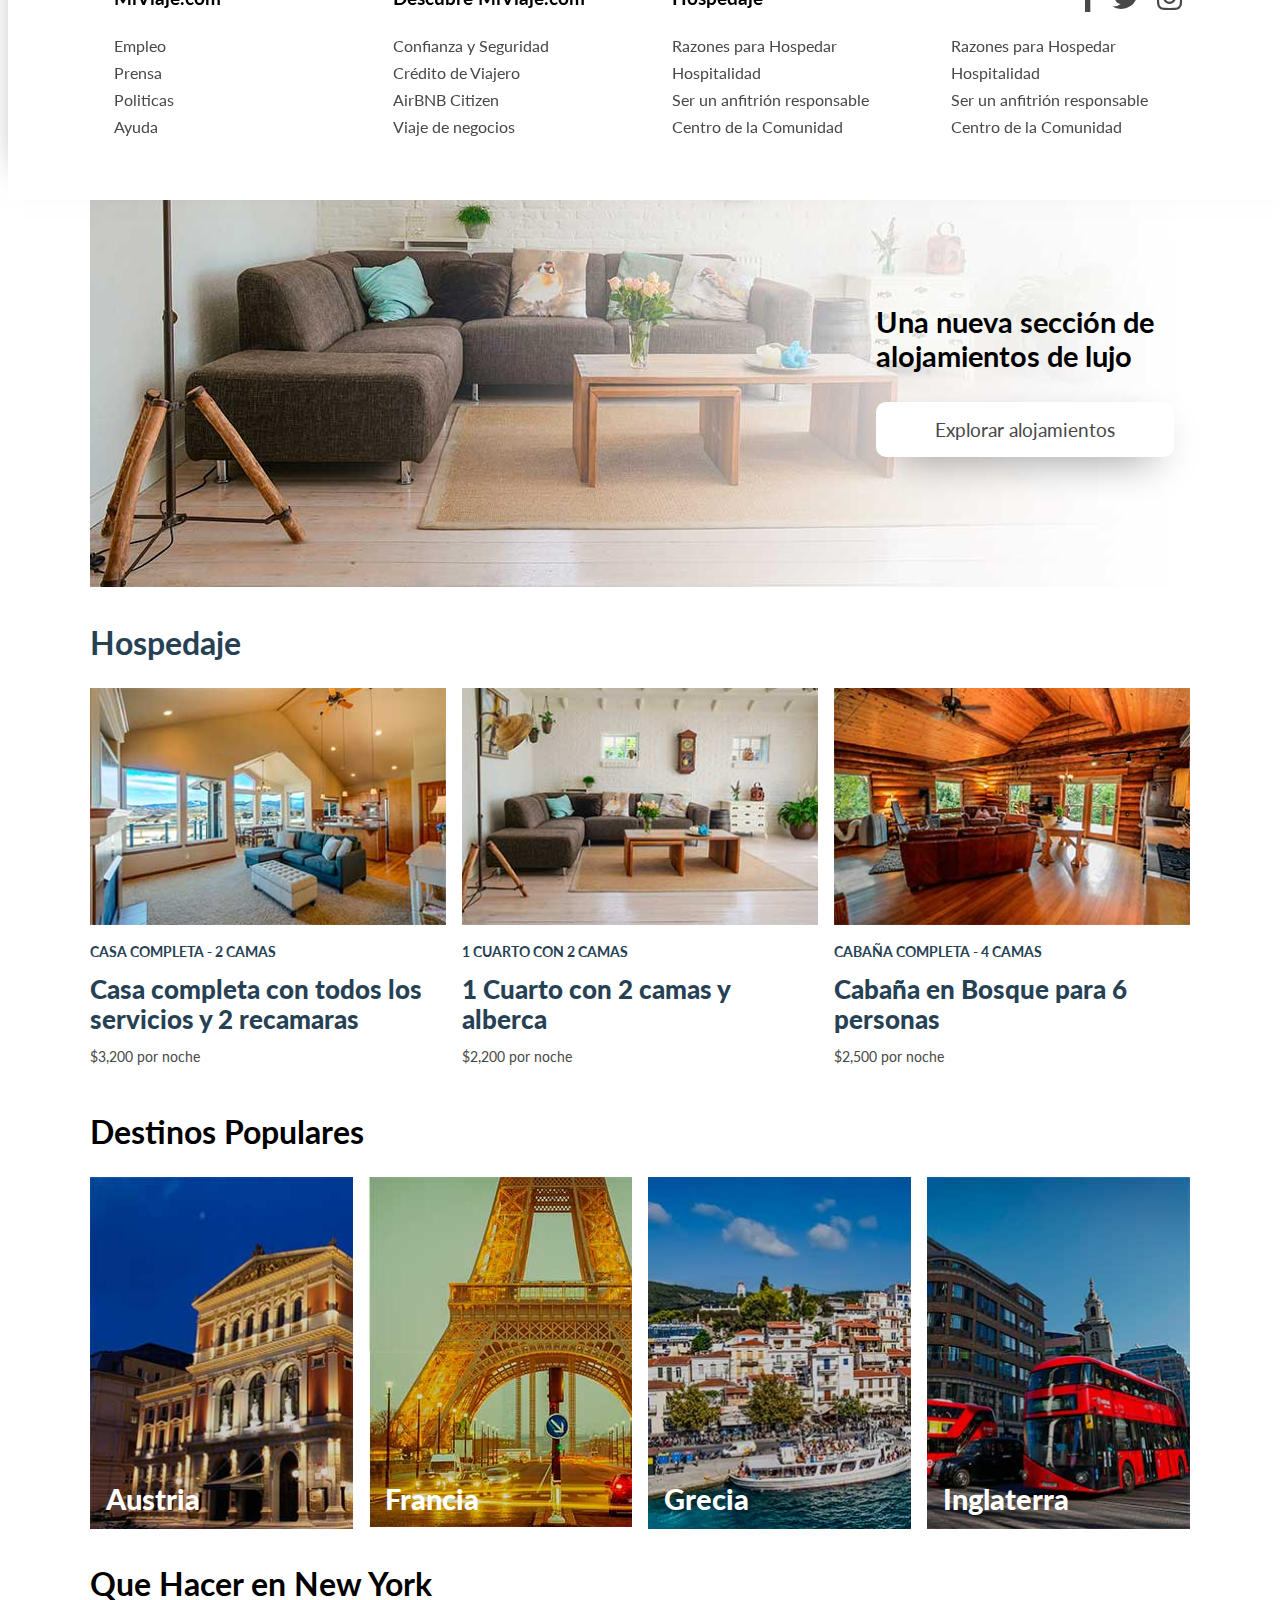
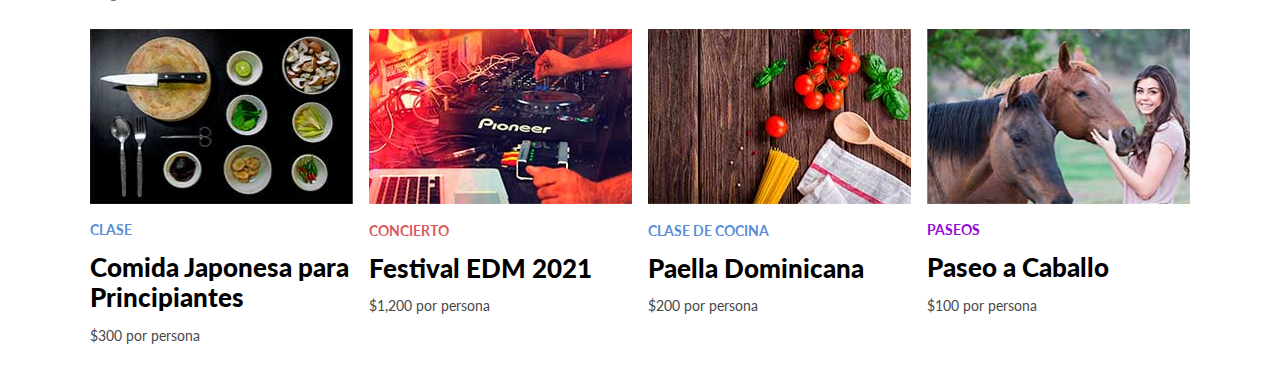
<file: 14-Eventos/index.html>
<!DOCTYPE html>
<html lang="en">
<head>
    <meta charset="UTF-8">
    <meta name="viewport" content="width=device-width, initial-scale=1.0">
    <meta http-equiv="X-UA-Compatible" content="ie=edge">
    <title>MiViaje.com</title>
    <link rel="stylesheet" href="https://necolas.github.io/normalize.css/8.0.0/normalize.css">
    <link href="https://fonts.googleapis.com/css?family=Lato:400,700,900" rel="stylesheet">
    <link rel="stylesheet" href="css/fontawesome-all.min.css">
    <link rel="stylesheet" href="css/styles.css">
</head>
<body>

    <div class="hero">
        <header class="header contenedor">
            <div class="logo">
                <img src="img/logo.png">
            </div>
            <nav class="navegacion">
                <a href="#">Vender</a>
                <a href="#">Ayuda</a>
                <a href="#">Registro</a>
                <a href="#">Iniciar Sesión</a>
            </nav>
        </header>

        <div class="contenido-hero contenedor">
            <h1>Encuentra <span> hospedaje  </span>para tus próximas vacaciones</h1>

            <form action="/buscador" method="POST" class="formulario formulario-buscar" id="formulario" >
                <input type="text" name="busqueda" class="busqueda" placeholder="New York, Londres, Roma, Guadalajara">
                <input type="submit" value="Buscar" id="btn-submit">
            </form>
        </div>
    </div> <!--.hero-->

    <main class="contenido contenedor">
        <section class="hacer">
            <h2>Que Hacer</h2>
            <div class="contenedor-cards">
                    <div class="card">
                        <img src="img/hacer1.jpg">
                        <div class="info">
                            <p class="categoria concierto">concierto</p>
                            <p class="titulo">Música electrónica 2021</p>
                            <p class="precio">$1,200 por persona</p>
                        </div>
                    </div> <!--.card-->
                    <div class="card">
                        <img src="img/hacer2.jpg">
                        <div class="info">
                            <p class="categoria concierto">concierto</p>
                            <p class="titulo">Rock en Los Ángeles</p>
                            <p class="precio">$300 por persona</p>
                        </div>
                    </div> <!--.card-->
                    <div class="card">
                        <img src="img/hacer3.jpg">
                        <div class="info">
                            <p class="categoria clase">Clase Cocina</p>
                            <p class="titulo">Comida Española para Principiantes</p>
                            <p class="precio">$400 por persona</p>
                        </div>
                    </div> <!--.card-->
                    <div class="card">
                        <img src="img/hacer4.jpg">
                        <div class="info">
                            <p class="categoria paseo">Paseo en Bici</p>
                            <p class="titulo">Paseo en las Montañas</p>
                            <p class="precio">$200 por persona</p>
                        </div>
                    </div> <!--.card-->
            </div> <!--.columnas4 cuadros-->
        </section>


        <section class="hacer">
            <h2 class="mi-viaje-plus">Presentamos Miviaje.com Plus</h2>
            <div class="contenedor-cards premium">
                <div class="info">
                    <h3>Una nueva sección de alojamientos de lujo</h3>
                    <a href="#" class="boton btn-mi-viaje">Explorar alojamientos </a>
                </div>
            </div> <!--.columnas4 cuadros-->
        </section>

        <section class="hospedaje">
            <h2>Hospedaje</h2>
            <div class="contenedor-cards">
                    <div class="card">
                        <img src="img/hospedaje1.jpg">
                        <div class="info">
                            <p class="categoria hospedaje">Casa completa - 2 camas</p>
                            <p class="titulo">Casa completa con todos los servicios y 2 recamaras</p>
                            <p class="precio">$3,200 por noche</p>
                        </div>
                    </div> <!--.card-->
                    <div class="card">
                        <img src="img/hospedaje2.jpg">
                        <div class="info">
                            <p class="categoria hospedaje">1 Cuarto con 2 camas</p>
                            <p class="titulo">1 Cuarto con 2 camas y alberca </p>
                            <p class="precio">$2,200 por noche</p>
                        </div>
                    </div> <!--.card-->
                    <div class="card">
                        <img src="img/hospedaje3.jpg">
                        <div class="info">
                            <p class="categoria hospedaje">Cabaña completa - 4 Camas</p>
                            <p class="titulo">Cabaña en Bosque para 6 personas</p>
                            <p class="precio">$2,500 por noche</p>
                        </div>
                    </div> <!--.card-->
            </div> <!--.columnas4 cuadros-->
        </section>

        <section class="destinos">
            <h2>Destinos Populares</h2>
            <div class="contenedor-cards">
                    <div class="card">
                        <img src="img/populares1.jpg">
                        <div class="info">
                            <p class="titulo">Austria</p>
                        </div>
                    </div> <!--.card-->
                    <div class="card">
                        <img src="img/populares2.jpg">
                        <div class="info">
                            <p class="titulo">Francia</p>
                        </div>
                    </div> <!--.card-->
                    <div class="card">
                        <img src="img/populares3.jpg">
                        <div class="info">
                            <p class="titulo">Grecia</p>
                        </div>
                    </div> <!--.card-->
                    <div class="card">
                        <img src="img/populares4.jpg">
                        <div class="info">
                            <p class="titulo">Inglaterra</p>
                        </div>
                    </div> <!--.card-->
            </div> <!--.columnas4 cuadros-->
        </section>

        <section class="hacer">
                <h2>Que Hacer en New York</h2>
                <div class="contenedor-cards">
                        <div class="card">
                            <img src="img/newyork1.jpg">
                            <div class="info">
                                <p class="categoria clase">Clase</p>
                                <p class="titulo">Comida Japonesa para Principiantes</p>
                                <p class="precio">$300 por persona</p>
                            </div>
                        </div> <!--.card-->
                        <div class="card">
                            <img src="img/newyork2.jpg">
                            <div class="info">
                                <p class="categoria concierto">concierto</p>
                                <p class="titulo">Festival EDM 2021</p>
                                <p class="precio">$1,200 por persona</p>
                            </div>
                        </div> <!--.card-->
                        <div class="card">
                            <img src="img/newyork3.jpg">
                            <div class="info">
                                <p class="categoria clase">Clase de Cocina</p>
                                <p class="titulo">Paella Dominicana</p>
                                <p class="precio">$200 por persona</p>
                            </div>
                        </div> <!--.card-->
                        <div class="card">
                            <img src="img/newyork4.jpg">
                            <div class="info">
                                <p class="categoria paseo">Paseos</p>
                                <p class="titulo">Paseo a Caballo</p>
                                <p class="precio">$100 por persona</p>
                            </div>
                        </div> <!--.card-->
                </div> <!--.columnas4 cuadros-->
            </section>

    </main>
    
   

    <footer id="footer" class="footer">
        <div class="contenedor">
                <div class="nav-footer">
                    <h3 class="titulo-footer">MiViaje.com</h3>
                    <nav class="menu">
                        <a href="#">Empleo</a>
                        <a href="#">Prensa</a>
                        <a href="#">Politicas</a>
                        <a href="#">Ayuda</a>
                    </nav>
                </div>

                <div class="nav-footer">
                    <h3 class="titulo-footer">Descubre MiViaje.com</h3>
                    <nav class="menu">
                        <a href="#">Confianza y Seguridad</a>
                        <a href="#">Crédito de Viajero</a>
                        <a href="#">AirBNB Citizen</a>
                        <a href="#">Viaje de negocios</a>
                    </nav>
                </div>

                <div class="nav-footer">
                    <h3 class="titulo-footer">Hospedaje</h3>
                    <nav class="menu">
                        <a href="#">Razones para Hospedar</a>
                        <a href="#">Hospitalidad</a>
                        <a href="#">Ser un anfitrión responsable</a>
                        <a href="#">Centro de la Comunidad</a>
                    </nav>
                </div>

                <div class="nav-footer">
                    <nav class="sociales">
                        <ul>
                            <li><a href="http://facebook.com" target="_blank"><span>Facebook</span></a></li>
                            <li><a href="http://twitter.com" target="_blank"><span>Twitter</span></a></li>
                            <li><a href="http://instagram.com" target="_blank"><span>Instagram</span></a></li>
                        </ul>
                    </nav>
                    <nav class="menu">
                        <a href="#">Razones para Hospedar</a>
                        <a href="#">Hospitalidad</a>
                        <a href="#">Ser un anfitrión responsable</a>
                        <a href="#">Centro de la Comunidad</a>
                    </nav>
                </div>
        </div>
    </footer>
    <a href="#footer" class="btn-flotante">Idioma y Moneda</a>

    <!-- <script src="js/01-scripts.js"></script> -->
    <!-- <script src="js/02-scripts.js"></script> -->
    <!-- <script src="js/03-scripts.js"></script> -->
    <!-- <script src="js/04-scripts.js"></script> -->
    <!-- <script src="js/05-scripts.js"></script>  -->
    <!-- <script src="js/06-scripts.js"></script> -->
    <!-- <script src="js/07-scripts.js"></script> -->
    <script src="js/08-scripts.js"></script>
</body>
</html>
</file>
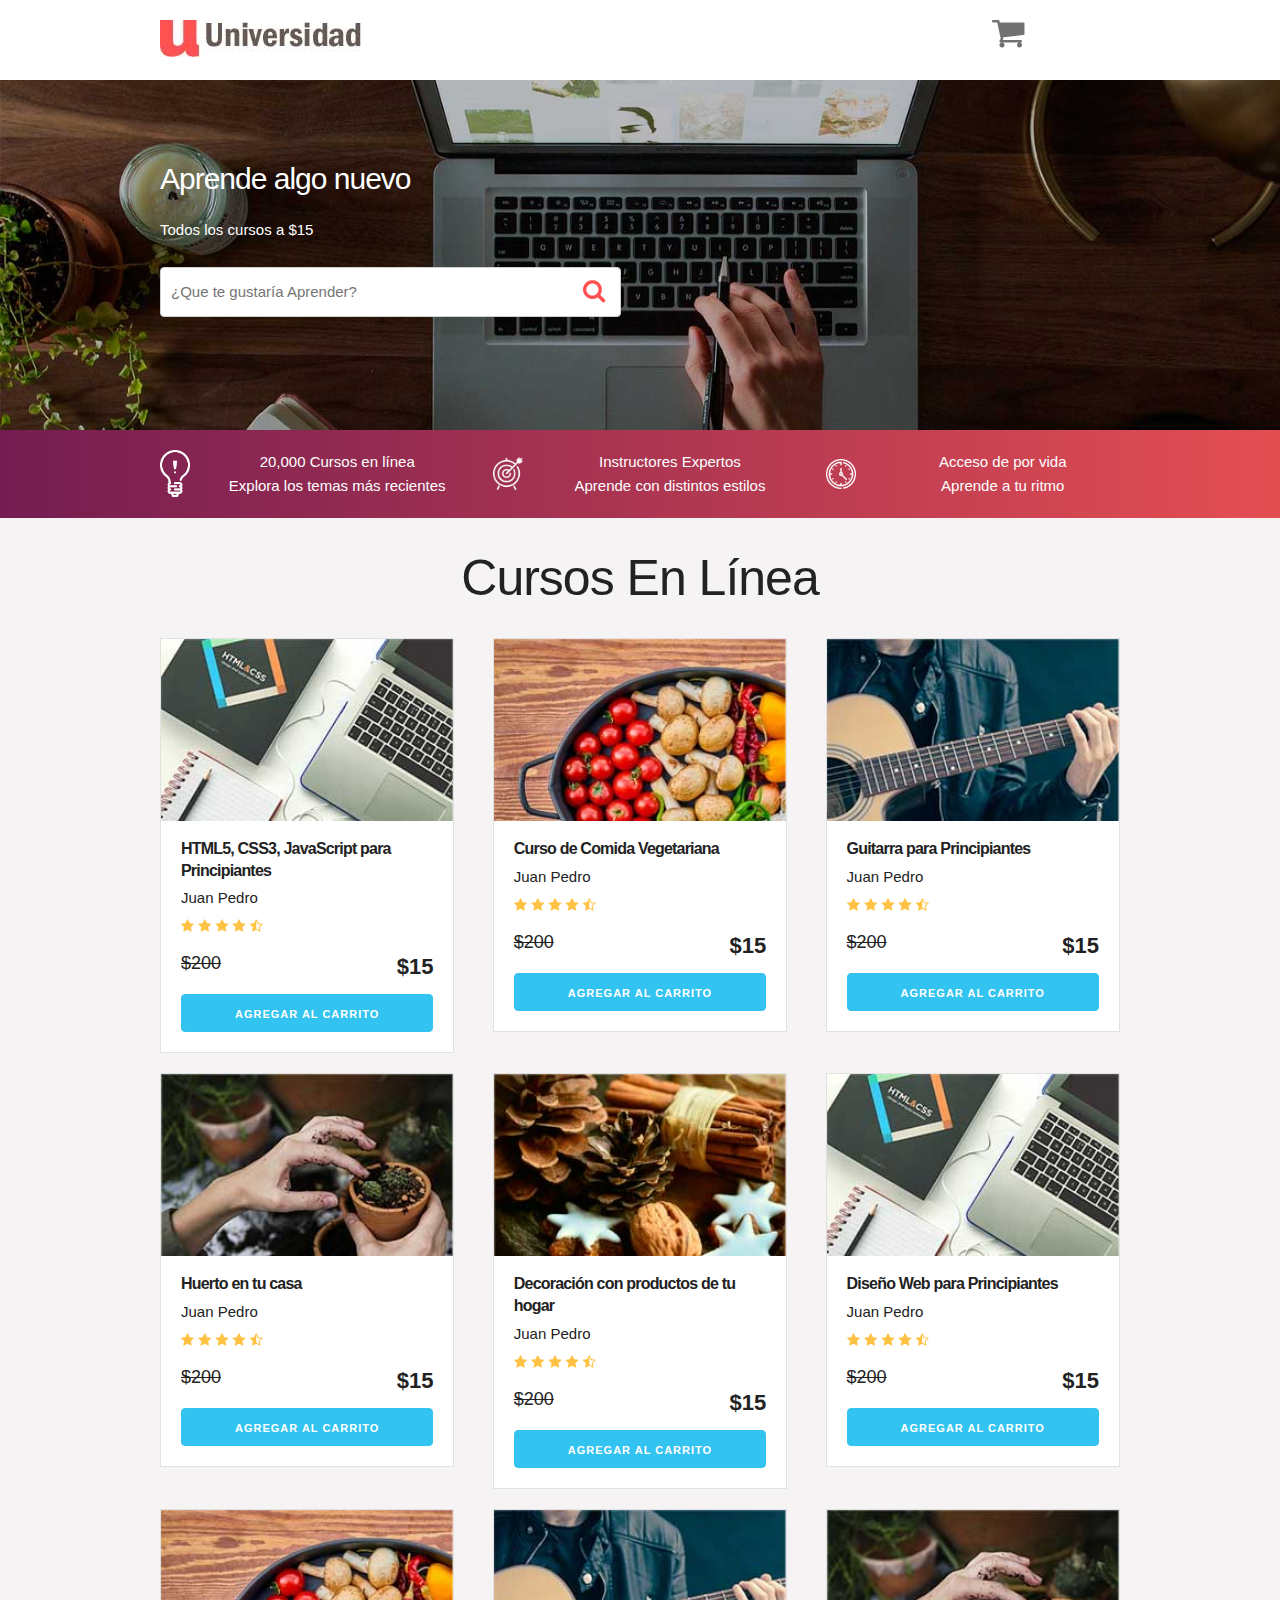
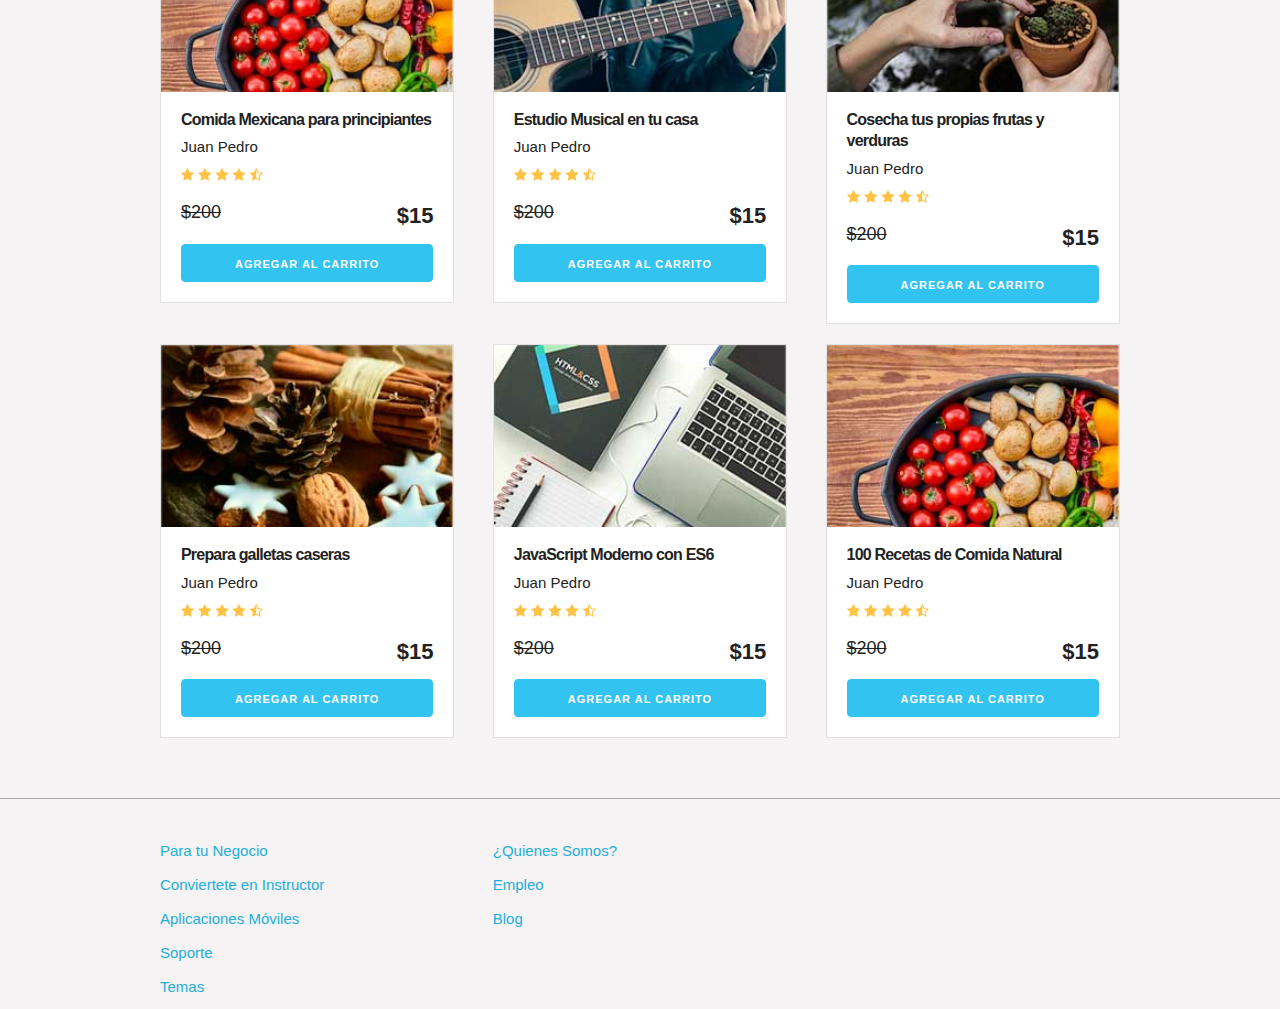
<file: 15-PROYECTO-Carrito/index.html>
<!DOCTYPE html>
<html lang="en">
<head>
    <meta charset="UTF-8">
    <meta name="viewport" content="width=device-width, initial-scale=1.0">
    <meta http-equiv="X-UA-Compatible" content="ie=edge">
    <title>Carrito</title>
    <link rel="stylesheet" href="css/normalize.css">
    <link rel="stylesheet" href="css/skeleton.css">
    <link rel="stylesheet" href="css/custom.css">
</head>
<body>
<header id="header" class="header">
    <div class="container">
        <div class="row">
            <div class="four columns">
                <img src="img/logo.jpg" id="logo">
            </div>
            <div class="two columns u-pull-right">
                <ul>
                    <li class="submenu">
                            <img src="img/cart.png" id="img-carrito">
                            <div id="carrito">
                                    
                                    <table id="lista-carrito" class="u-full-width">
                                        <thead>
                                            <tr>
                                                <th>Imagen</th>
                                                <th>Nombre</th>
                                                <th>Precio</th>
                                                <th>Cantidad</th>
                                                <th></th>
                                            </tr>
                                        </thead>
                                        <tbody></tbody>
                                    </table>

                                    <a href="#" id="vaciar-carrito" class="button u-full-width">Vaciar Carrito</a>
                            </div>
                    </li>
                </ul>
            </div>
        </div> 
    </div>
    </header>


    <div id="hero">
        <div class="container">
            <div class="row">
                    <div class="six columns">
                        <div class="contenido-hero">
                                <h2>Aprende algo nuevo</h2>
                                <p>Todos los cursos a $15</p>
                                <form action="#" id="busqueda" method="post" class="formulario">
                                    <input class="u-full-width" type="text" placeholder="¿Que te gustaría Aprender?" id="buscador">
                                    <input type="submit" id="submit-buscador" class="submit-buscador">
                                </form>
                        </div>
                    </div>
            </div> 
        </div>
    </div>

    <div class="barra">
        <div class="container">
            <div class="row">
                    <div class="four columns icono icono1">
                        <p>20,000 Cursos en línea <br>
                        Explora  los temas más recientes</p>
                    </div>
                    <div class="four columns icono icono2">
                        <p>Instructores Expertos <br>
                        Aprende con distintos estilos</p>
                    </div>
                    <div class="four columns icono icono3">
                        <p>Acceso de por vida <br>
                        Aprende a tu ritmo</p>
                    </div>
            </div>
        </div>

    </div>

    <div id="lista-cursos" class="container">
        <h1 id="encabezado" class="encabezado">Cursos En Línea</h1>
        <div class="row">
            <div class="four columns">
                <div class="card">
                    <img src="img/curso1.jpg" class="imagen-curso u-full-width">
                    <div class="info-card">
                        <h4>HTML5, CSS3, JavaScript para Principiantes</h4>
                        <p>Juan Pedro</p>
                        <img src="img/estrellas.png">
                        <p class="precio">$200  <span class="u-pull-right ">$15</span></p>
                        <a href="#" class="u-full-width button-primary button input agregar-carrito" data-id="1">Agregar Al Carrito</a>
                    </div>
                </div> <!--.card-->
            </div>
            <div class="four columns">
                    <div class="card">
                        <img src="img/curso2.jpg" class="imagen-curso u-full-width">
                        <div class="info-card">
                            <h4>Curso de Comida Vegetariana</h4>
                            <p>Juan Pedro</p>
                            <img src="img/estrellas.png">
                            <p class="precio">$200  <span class="u-pull-right ">$15</span></p>
                            <a href="#" class="u-full-width button-primary button input agregar-carrito" data-id="2">Agregar Al Carrito</a>
                        </div>
                    </div>
            </div>
            <div class="four columns">
                    <div class="card">
                        <img src="img/curso3.jpg" class="imagen-curso u-full-width">
                        <div class="info-card">
                            <h4>Guitarra para Principiantes</h4>
                            <p>Juan Pedro</p>
                            <img src="img/estrellas.png">
                            <p class="precio">$200  <span class="u-pull-right ">$15</span></p>
                            <a href="#" class="u-full-width button-primary button input agregar-carrito" data-id="3">Agregar Al Carrito</a>
                        </div>
                    </div> <!--.card-->
            </div>

        </div> <!--.row-->
        <div class="row">
            <div class="four columns">
                <div class="card">
                    <img src="img/curso4.jpg" class="imagen-curso u-full-width">
                    <div class="info-card">
                        <h4>Huerto en tu casa</h4>
                        <p>Juan Pedro</p>
                        <img src="img/estrellas.png">
                        <p class="precio">$200  <span class="u-pull-right ">$15</span></p>
                        <a href="#" class="u-full-width button-primary button input agregar-carrito" data-id="4">Agregar Al Carrito</a>
                    </div>
                </div> <!--.card-->
            </div>
            <div class="four columns">
                    <div class="card">
                        <img src="img/curso5.jpg" class="imagen-curso u-full-width">
                        <div class="info-card">
                            <h4>Decoración con productos de tu hogar</h4>
                            <p>Juan Pedro</p>
                            <img src="img/estrellas.png">
                            <p class="precio">$200  <span class="u-pull-right ">$15</span></p>
                            <a href="#" class="u-full-width button-primary button input agregar-carrito" data-id="5">Agregar Al Carrito</a>
                        </div>
                    </div> <!--.card-->
            </div>
            <div class="four columns">
                    <div class="card">
                        <img src="img/curso1.jpg" class="imagen-curso u-full-width">
                        <div class="info-card">
                            <h4>Diseño Web para Principiantes</h4>
                            <p>Juan Pedro</p>
                            <img src="img/estrellas.png">
                            <p class="precio">$200  <span class="u-pull-right ">$15</span></p>
                            <a href="#" class="u-full-width button-primary button input agregar-carrito" data-id="6">Agregar Al Carrito</a>
                        </div>
                    </div> <!--.card-->
            </div>
        </div> <!--.row-->
        <div class="row">
            <div class="four columns">
                <div class="card">
                    <img src="img/curso2.jpg" class="imagen-curso u-full-width">
                    <div class="info-card">
                        <h4>Comida Mexicana para principiantes</h4>
                        <p>Juan Pedro</p>
                        <img src="img/estrellas.png">
                        <p class="precio">$200  <span class="u-pull-right ">$15</span></p>
                        <a href="#" class="u-full-width button-primary button input agregar-carrito" data-id="7">Agregar Al Carrito</a>
                    </div>
                </div> <!--.card-->
            </div>
            <div class="four columns">
                    <div class="card">
                        <img src="img/curso3.jpg" class="imagen-curso u-full-width">
                        <div class="info-card">
                            <h4>Estudio Musical en tu casa</h4>
                            <p>Juan Pedro</p>
                            <img src="img/estrellas.png">
                            <p class="precio">$200  <span class="u-pull-right ">$15</span></p>
                            <a href="#" class="u-full-width button-primary button input agregar-carrito" data-id="8">Agregar Al Carrito</a>
                        </div>
                    </div> <!--.card-->
            </div>
            <div class="four columns">
                    <div class="card">
                        <img src="img/curso4.jpg" class="imagen-curso u-full-width">
                        <div class="info-card">
                            <h4>Cosecha tus propias frutas y verduras</h4>
                            <p>Juan Pedro</p>
                            <img src="img/estrellas.png">
                            <p class="precio">$200  <span class="u-pull-right ">$15</span></p>
                            <a href="#" class="u-full-width button-primary button input agregar-carrito" data-id="9">Agregar Al Carrito</a>
                        </div>
                    </div> <!--.card-->
            </div>
        </div> <!--.row-->
        <div class="row">
                <div class="four columns">
                    <div class="card">
                        <img src="img/curso5.jpg" class="imagen-curso u-full-width">
                        <div class="info-card">
                            <h4>Prepara galletas caseras</h4>
                            <p>Juan Pedro</p>
                            <img src="img/estrellas.png">
                            <p class="precio">$200  <span class="u-pull-right ">$15</span></p>
                            <a href="#" class="u-full-width button-primary button input agregar-carrito" data-id="10">Agregar Al Carrito</a>
                        </div>
                    </div> <!--.card-->
                </div>
                <div class="four columns">
                        <div class="card">
                            <img src="img/curso1.jpg" class="imagen-curso u-full-width">
                            <div class="info-card">
                                <h4>JavaScript Moderno con ES6</h4>
                                <p>Juan Pedro</p>
                                <img src="img/estrellas.png">
                                <p class="precio">$200  <span class="u-pull-right ">$15</span></p>
                                <a href="#" class="u-full-width button-primary button input agregar-carrito" data-id="11">Agregar Al Carrito</a>
                            </div>
                        </div> <!--.card-->
                </div>
                <div class="four columns">
                        <div class="card">
                            <img src="img/curso2.jpg" class="imagen-curso u-full-width">
                            <div class="info-card">
                                <h4>100 Recetas de Comida Natural</h4>
                                <p>Juan Pedro</p>
                                <img src="img/estrellas.png">
                                <p class="precio">$200  <span class="u-pull-right ">$15</span></p>
                                <a href="#" class="u-full-width button-primary button input agregar-carrito" data-id="12">Agregar Al Carrito</a>
                            </div>
                        </div> <!--.card-->
                </div>
            </div> <!--.row-->
    </div>  

    <footer id="footer" class="footer">
        <div class="container">
            <div class="row">
                    <div class="four columns">
                            <nav id="principal" class="menu">
                                <a class="enlace" href="#">Para tu Negocio</a>
                                <a class="enlace" href="#">Conviertete en Instructor</a>
                                <a class="enlace" href="#">Aplicaciones Móviles</a>
                                <a class="enlace" href="#">Soporte</a>
                                <a class="enlace" href="#">Temas</a>
                            </nav>
                    </div>
                    <div class="four columns">
                            <nav id="secundaria" class="menu">
                                <a class="enlace" href="#">¿Quienes Somos?</a>
                                <a class="enlace" href="#">Empleo</a>
                                <a class="enlace" href="#">Blog</a>
                            </nav>
                    </div>
            </div>
        </div>
    </footer>

    <script src="js/app.js"></script>

</body>
</html>
</file>
<file: assets/css/style.css>
body {
    background: #4b6cb7;  /* fallback for old browsers */
    background: -webkit-linear-gradient(to right, #182848, #4b6cb7);  /* Chrome 10-25, Safari 5.1-6 */
    background: linear-gradient(to right, #182848, #4b6cb7); /* W3C, IE 10+/ Edge, Firefox 16+, Chrome 26+, Opera 12+, Safari 7+ */
}

h1, p, a {
    font-family: 'Carrois Gothic SC', sans-serif;
    display: block;
    text-align: center;
    line-height:.8;
    color: white;
}
.contenido {
    max-width: 1200px;
    margin: 5rem auto 0 auto;
    color: white;
    font-size: 3rem;
    font-family: 'Carrois Gothic SC', sans-serif;
}
h1 {
    font-size: 4rem;
}
a {
    font-size: 1.4rem;
}
p {
    font-size: 2.2rem;
}

.hashtag {
    font-family: Arial, Helvetica, sans-serif;
}
</file>
<file: 13-DOM/css/styles.css>
:root {
    --fuente-principal:  'Lato', sans-serif; 
    --primario: #da595e;
    --obscuro: #484848;
    --claro: #ffffff;
}

html {
    box-sizing: border-box;
}
body {
    font-family: var(--fuente-principal);
}

h1 {
    font-weight: 400;
    font-size: 2rem;
}
@media (min-width:768px) {
    h1 {
        font-size: 2.6rem;
    }
}


h2 {
    font-size: 2rem;
}
h3 {
    font-size: 1.8rem;
}
img {
    max-width: 100%;
}

/** Colores **/
.hospedaje {
    color: #274154;
}

.concierto {
    color: #da595e;
}
.clase {
    color: #598dda;
}
.paseo {
    color: #940ad4;
}

/* Interfaz **/

.btn-flotante {
    position: fixed;
    bottom: 1rem;
    right: 1rem;
    padding: .5rem 2rem;
    background-color: var(--claro);
    -webkit-box-shadow: 0px 6px 32px -10px rgba(0,0,0,0.75);
    -moz-box-shadow: 0px 6px 32px -10px rgba(0,0,0,0.75);
    box-shadow: 0px 6px 32px -10px rgba(0,0,0,0.75);
    color: var(--obscuro);
    text-decoration: none;
}
.btn-flotante.activo {
    background-color: var(--primario);
    color: var(--claro);
}

/** Header */
.hero {
    height: 100vh;
    background-image: url(../img/arriba.jpg);
    display: grid;
    grid-template-rows: 1fr 2fr;
    background-position: 0 0;
    background-size: 150% 150%;
    transition: background-position .3s ease;
}
.header {
    align-self: start;
    width: 100%;
    padding-top: 1rem;
    display: flex;
    justify-content: space-between;
    align-items: center;
}
.navegacion a{
    color: var(--claro);
    text-decoration: none;
    margin-right: 1rem;
}
.navegacion a:last-of-type {
    margin-right: 0;
}

.contenedor {
    max-width: 1100px;
    margin: 0 auto;
}

.contenido-hero {
    display: grid;
    grid-template-columns: 5% auto 5%;
    grid-template-rows: max-content auto;
}
.contenido-hero h1{
    grid-column: 2 / 3;
    color: white;
    grid-row: 1 / 2;
}

.contenido-hero form {
    grid-column: 2 / 3;
    grid-row: 2 / 3;
    position: relative;
    display: flex;
    height: 4rem;
}
.contenido-hero form input[type="text"] {
    flex:1;
    border-radius: 10px;
    border:none;
    background-image: url(../img/lupa.png);
    background-repeat: no-repeat;
    background-position:  calc(1% + 1rem) calc(1% + .8rem);
    padding-left: 5rem;
    font-size: 1.6rem;
}
.contenido-hero form input[type="submit"] {
    position: absolute;
    right: 1rem;
    top: .6rem;
    background-color: var(--primario);
    border:none;
    padding: .7rem 2rem;
    font-size: 1.2rem;
    color: var(--claro);
    text-transform: uppercase;
    border-radius: 10px;
}
.contenido-hero form input[type="submit"]:hover {
    cursor: pointer;
}

/** Contenido Principal**/

main > section {
    margin-bottom: 2rem;
}

.contenedor-cards {
    display: grid;
    grid-gap: 1rem;
    grid-template-columns: repeat(auto-fit, minmax(250px, 1fr) );
}

.card img {
    width: 100%;
}


.info .categoria {
    text-transform: uppercase;
    font-size: .9rem;
    font-weight: 700;
}
.info .titulo {
    font-size: 1.6rem;
    font-weight: 900;
    margin: 0;
}
.info .precio {
    color: var(--obscuro);
    font-size: .9rem;
}
/** Premium **/
.premium {
    background-image: url(../img/hospedaje-pro.jpg);
    background-position: center right;
    background-repeat: no-repeat;
    height: 28rem;
    grid-template-columns: unset;
}
@media (min-width:768px) {
    .premium {
        grid-template-columns: auto 30%;
    }
}

.premium .info {
    grid-column: 1 / 2;
    display: flex;
    flex-direction: column;
    justify-content: center;
    padding: 1rem;
}
.premium .info h2 {
    margin-bottom: 2rem;
    text-align: center;
}
@media (min-width:768px) { 
    .premium .info {
        grid-column: 2 / 3;
    }    
    .premium .info h2 {
        text-align: right;
    }
}

.boton {
    background-color: var(--claro);
    display: block;
    text-align: center;
    padding: 1rem;
    border-radius: 10px;
    color: var(--obscuro);
    font-size: 1.2rem;
    text-decoration: none;
    font-weight: 400;
    -webkit-box-shadow: 0px 14px 43px -21px rgba(0,0,0,1);
    -moz-box-shadow: 0px 14px 43px -21px rgba(0,0,0,1);
    box-shadow: 0px 14px 43px -21px rgba(0,0,0,1);
    transition: all .3s ease-in-out;
}
.boton:hover {
    background-color: var(--primario);
    color: var(--claro);
}


/** Populares **/
.destinos .contenedor-cards {
    grid-template-columns: repeat(auto-fit, minmax(200px, 1fr) );
}
.destinos .card {
    position: relative;
}
.destinos .info {
    position: absolute;
    bottom: 1rem;
    left: 1rem;
    color: var(--claro);
}
.destinos .info .titulo {
    font-size: 1.8rem;
}
/** Footer */
.footer {
    background-color: var(--claro);
    border-top: 1px solid var(--obscuro);
    padding-top: 3rem;
    position: fixed;
    bottom:-100%;
    transition: all 0.25s ease-in;
    width: 100%;
    -webkit-box-shadow: 0px -18px 36px -16px rgba(0,0,0,0.52);
    -moz-box-shadow: 0px -18px 36px -16px rgba(0,0,0,0.52);
    box-shadow: 0px -18px 36px -16px rgba(0,0,0,0.52);
    padding: 3rem 0;
}
.footer.activo {
    bottom: 0;
}
.footer .contenedor {
    display: grid;
    grid-template-columns: repeat(auto-fit, minmax(200px, 1fr) );
    grid-gap: 1rem;
}
.footer .nav-footer {
    padding: 1rem;
}
.footer .nav-footer h3 {
    font-size: 1.2rem;
}
.footer .menu a{
    color: var(--obscuro);
    text-decoration: none;
    display: block;
    padding-top: .5rem;
}



/** Redes Socialaes**/

.sociales ul {
    display: flex;
    flex-wrap: wrap;
    justify-content: flex-start;
    justify-content: flex-end;
    /* justify-content: center;
    justify-content: space-around; */
    /* justify-content: space-between; */
    flex:1 0 auto;
    list-style: none;
}
.sociales ul li {
    margin-right: 1rem;
}
.sociales ul li:last-of-type {
    margin-right: 0;
}
.sociales ul li a {
    text-decoration: none;
}
.sociales ul li a:before {
    font-family: "Font Awesome 5 Brands";
    color: var(--obscuro);
    font-size: 1.8rem;
}
.sociales ul li a[href*='facebook.com']::before {
    content: "\f39e";
}

.sociales ul li a[href*='twitter.com']::before {
    content: "\f099";
}
.sociales ul li a[href*='youtube.com']::before {
    content: "\f431";
}
.sociales ul li a[href*='instagram.com']::before {
    content: "\f16d";
}
.sociales ul li a[href*='pinterest.com']::before {
    content: "\f231 ";
}
.sociales ul li span{
    display: none;
}
</file>
<file: 14-Eventos/css/styles.css>
:root {
    --fuente-principal:  'Lato', sans-serif; 
    --primario: #da595e;
    --obscuro: #484848;
    --claro: #ffffff;
}

html {
    box-sizing: border-box;
}
body {
    font-family: var(--fuente-principal);
}

h1 {
    font-weight: 400;
    font-size: 2rem;
}
@media (min-width:768px) {
    h1 {
        font-size: 2.6rem;
    }
}


h2 {
    font-size: 2rem;
}
h3 {
    font-size: 1.8rem;
}
img {
    max-width: 100%;
}

/** Colores **/
.hospedaje {
    color: #274154;
}

.concierto {
    color: #da595e;
}
.clase {
    color: #598dda;
}
.paseo {
    color: #940ad4;
}

/* Interfaz **/

.btn-flotante {
    position: fixed;
    bottom: 1rem;
    right: 1rem;
    padding: .5rem 2rem;
    background-color: var(--claro);
    -webkit-box-shadow: 0px 6px 32px -10px rgba(0,0,0,0.75);
    -moz-box-shadow: 0px 6px 32px -10px rgba(0,0,0,0.75);
    box-shadow: 0px 6px 32px -10px rgba(0,0,0,0.75);
    color: var(--obscuro);
    text-decoration: none;
}
.btn-flotante.activo {
    background-color: var(--primario);
    color: var(--claro);
}

/** Header */
.hero {
    height: 100vh;
    background-image: url(../img/arriba.jpg);
    display: grid;
    grid-template-rows: 1fr 2fr;
    background-position: 0 0;
    background-size: 150% 150%;
    transition: background-position .3s ease;
}
.header {
    align-self: start;
    width: 100%;
    padding-top: 1rem;
    display: flex;
    justify-content: space-between;
    align-items: center;
}
.navegacion a{
    color: var(--claro);
    text-decoration: none;
    margin-right: 1rem;
}
.navegacion a:last-of-type {
    margin-right: 0;
}

.contenedor {
    max-width: 1100px;
    margin: 0 auto;
}

.contenido-hero {
    display: grid;
    grid-template-columns: 5% auto 5%;
    grid-template-rows: max-content auto;
}
.contenido-hero h1{
    grid-column: 2 / 3;
    color: white;
    grid-row: 1 / 2;
}

.contenido-hero form {
    grid-column: 2 / 3;
    grid-row: 2 / 3;
    position: relative;
    display: flex;
    height: 4rem;
}
.contenido-hero form input[type="text"] {
    flex:1;
    border-radius: 10px;
    border:none;
    background-image: url(../img/lupa.png);
    background-repeat: no-repeat;
    background-position:  calc(1% + 1rem) calc(1% + .8rem);
    padding-left: 5rem;
    font-size: 1.6rem;
}
.contenido-hero form input[type="submit"] {
    position: absolute;
    right: 1rem;
    top: .6rem;
    background-color: var(--primario);
    border:none;
    padding: .7rem 2rem;
    font-size: 1.2rem;
    color: var(--claro);
    text-transform: uppercase;
    border-radius: 10px;
}
.contenido-hero form input[type="submit"]:hover {
    cursor: pointer;
}

/** Contenido Principal**/

main > section {
    margin-bottom: 2rem;
}

.contenedor-cards {
    display: grid;
    grid-gap: 1rem;
    grid-template-columns: repeat(auto-fit, minmax(250px, 1fr) );
}

.card img {
    width: 100%;
}


.info .categoria {
    text-transform: uppercase;
    font-size: .9rem;
    font-weight: 700;
}
.info .titulo {
    font-size: 1.6rem;
    font-weight: 900;
    margin: 0;
}
.info .precio {
    color: var(--obscuro);
    font-size: .9rem;
}
/** Premium **/
.premium {
    background-image: url(../img/hospedaje-pro.jpg);
    background-position: center right;
    background-repeat: no-repeat;
    height: 28rem;
    grid-template-columns: unset;
}
@media (min-width:768px) {
    .premium {
        grid-template-columns: auto 30%;
    }
}

.premium .info {
    grid-column: 1 / 2;
    display: flex;
    flex-direction: column;
    justify-content: center;
    padding: 1rem;
}
.premium .info h2 {
    margin-bottom: 2rem;
    text-align: center;
}
@media (min-width:768px) { 
    .premium .info {
        grid-column: 2 / 3;
    }    
    .premium .info h2 {
        text-align: right;
    }
}

.boton {
    background-color: var(--claro);
    display: block;
    text-align: center;
    padding: 1rem;
    border-radius: 10px;
    color: var(--obscuro);
    font-size: 1.2rem;
    text-decoration: none;
    font-weight: 400;
    -webkit-box-shadow: 0px 14px 43px -21px rgba(0,0,0,1);
    -moz-box-shadow: 0px 14px 43px -21px rgba(0,0,0,1);
    box-shadow: 0px 14px 43px -21px rgba(0,0,0,1);
    transition: all .3s ease-in-out;
}
.boton:hover {
    background-color: var(--primario);
    color: var(--claro);
}


/** Populares **/
.destinos .contenedor-cards {
    grid-template-columns: repeat(auto-fit, minmax(200px, 1fr) );
}
.destinos .card {
    position: relative;
}
.destinos .info {
    position: absolute;
    bottom: 1rem;
    left: 1rem;
    color: var(--claro);
}
.destinos .info .titulo {
    font-size: 1.8rem;
}
/** Footer */
.footer {
    background-color: var(--claro);
    border-top: 1px solid var(--obscuro);
    padding-top: 3rem;
    position: fixed;
    bottom:-100%;
    transition: all 0.25s ease-in;
    width: 100%;
    -webkit-box-shadow: 0px -18px 36px -16px rgba(0,0,0,0.52);
    -moz-box-shadow: 0px -18px 36px -16px rgba(0,0,0,0.52);
    box-shadow: 0px -18px 36px -16px rgba(0,0,0,0.52);
    padding: 3rem 0;
}
.footer.activo {
    bottom: 0;
}
.footer .contenedor {
    display: grid;
    grid-template-columns: repeat(auto-fit, minmax(200px, 1fr) );
    grid-gap: 1rem;
}
.footer .nav-footer {
    padding: 1rem;
}
.footer .nav-footer h3 {
    font-size: 1.2rem;
}
.footer .menu a{
    color: var(--obscuro);
    text-decoration: none;
    display: block;
    padding-top: .5rem;
}



/** Redes Socialaes**/

.sociales ul {
    display: flex;
    flex-wrap: wrap;
    justify-content: flex-start;
    justify-content: flex-end;
    /* justify-content: center;
    justify-content: space-around; */
    /* justify-content: space-between; */
    flex:1 0 auto;
    list-style: none;
}
.sociales ul li {
    margin-right: 1rem;
}
.sociales ul li:last-of-type {
    margin-right: 0;
}
.sociales ul li a {
    text-decoration: none;
}
.sociales ul li a:before {
    font-family: "Font Awesome 5 Brands";
    color: var(--obscuro);
    font-size: 1.8rem;
}
.sociales ul li a[href*='facebook.com']::before {
    content: "\f39e";
}

.sociales ul li a[href*='twitter.com']::before {
    content: "\f099";
}
.sociales ul li a[href*='youtube.com']::before {
    content: "\f431";
}
.sociales ul li a[href*='instagram.com']::before {
    content: "\f16d";
}
.sociales ul li a[href*='pinterest.com']::before {
    content: "\f231 ";
}
.sociales ul li span{
    display: none;
}
</file>
<file: 15-PROYECTO-Carrito/css/skeleton.css>
/*
* Skeleton V2.0.4
* Copyright 2014, Dave Gamache
* www.getskeleton.com
* Free to use under the MIT license.
* http://www.opensource.org/licenses/mit-license.php
* 12/29/2014
*/


/* Table of contents
––––––––––––––––––––––––––––––––––––––––––––––––––
- Grid
- Base Styles
- Typography
- Links
- Buttons
- Forms
- Lists
- Code
- Tables
- Spacing
- Utilities
- Clearing
- Media Queries
*/


/* Grid
–––––––––––––––––––––––––––––––––––––––––––––––––– */
.container {
  position: relative;
  width: 100%;
  max-width: 960px;
  margin: 0 auto;
  padding: 0 20px;
  box-sizing: border-box; }
.column,
.columns {
  width: 100%;
  float: left;
  box-sizing: border-box; }

/* For devices larger than 400px */
@media (min-width: 400px) {
  .container {
    width: 85%;
    padding: 0; }
}

/* For devices larger than 550px */
@media (min-width: 550px) {
  .container {
    width: 80%; }
  .column,
  .columns {
    margin-left: 4%; }
  .column:first-child,
  .columns:first-child {
    margin-left: 0; }

  .one.column,
  .one.columns                    { width: 4.66666666667%; }
  .two.columns                    { width: 13.3333333333%; }
  .three.columns                  { width: 22%;            }
  .four.columns                   { width: 30.6666666667%; }
  .five.columns                   { width: 39.3333333333%; }
  .six.columns                    { width: 48%;            }
  .seven.columns                  { width: 56.6666666667%; }
  .eight.columns                  { width: 65.3333333333%; }
  .nine.columns                   { width: 74.0%;          }
  .ten.columns                    { width: 82.6666666667%; }
  .eleven.columns                 { width: 91.3333333333%; }
  .twelve.columns                 { width: 100%; margin-left: 0; }

  .one-third.column               { width: 30.6666666667%; }
  .two-thirds.column              { width: 65.3333333333%; }

  .one-half.column                { width: 48%; }

  /* Offsets */
  .offset-by-one.column,
  .offset-by-one.columns          { margin-left: 8.66666666667%; }
  .offset-by-two.column,
  .offset-by-two.columns          { margin-left: 17.3333333333%; }
  .offset-by-three.column,
  .offset-by-three.columns        { margin-left: 26%;            }
  .offset-by-four.column,
  .offset-by-four.columns         { margin-left: 34.6666666667%; }
  .offset-by-five.column,
  .offset-by-five.columns         { margin-left: 43.3333333333%; }
  .offset-by-six.column,
  .offset-by-six.columns          { margin-left: 52%;            }
  .offset-by-seven.column,
  .offset-by-seven.columns        { margin-left: 60.6666666667%; }
  .offset-by-eight.column,
  .offset-by-eight.columns        { margin-left: 69.3333333333%; }
  .offset-by-nine.column,
  .offset-by-nine.columns         { margin-left: 78.0%;          }
  .offset-by-ten.column,
  .offset-by-ten.columns          { margin-left: 86.6666666667%; }
  .offset-by-eleven.column,
  .offset-by-eleven.columns       { margin-left: 95.3333333333%; }

  .offset-by-one-third.column,
  .offset-by-one-third.columns    { margin-left: 34.6666666667%; }
  .offset-by-two-thirds.column,
  .offset-by-two-thirds.columns   { margin-left: 69.3333333333%; }

  .offset-by-one-half.column,
  .offset-by-one-half.columns     { margin-left: 52%; }

}


/* Base Styles
–––––––––––––––––––––––––––––––––––––––––––––––––– */
/* NOTE
html is set to 62.5% so that all the REM measurements throughout Skeleton
are based on 10px sizing. So basically 1.5rem = 15px :) */
html {
  font-size: 62.5%; }
body {
  font-size: 1.5em; /* currently ems cause chrome bug misinterpreting rems on body element */
  line-height: 1.6;
  font-weight: 400;
  font-family: "Raleway", "HelveticaNeue", "Helvetica Neue", Helvetica, Arial, sans-serif;
  color: #222; }


/* Typography
–––––––––––––––––––––––––––––––––––––––––––––––––– */
h1, h2, h3, h4, h5, h6 {
  margin-top: 0;
  margin-bottom: 2rem;
  font-weight: 300; }
h1 { font-size: 4.0rem; line-height: 1.2;  letter-spacing: -.1rem;}
h2 { font-size: 3.6rem; line-height: 1.25; letter-spacing: -.1rem; }
h3 { font-size: 3.0rem; line-height: 1.3;  letter-spacing: -.1rem; }
h4 { font-size: 2.4rem; line-height: 1.35; letter-spacing: -.08rem; }
h5 { font-size: 1.8rem; line-height: 1.5;  letter-spacing: -.05rem; }
h6 { font-size: 1.5rem; line-height: 1.6;  letter-spacing: 0; }

/* Larger than phablet */
@media (min-width: 550px) {
  h1 { font-size: 5.0rem; }
  h2 { font-size: 4.2rem; }
  h3 { font-size: 3.6rem; }
  h4 { font-size: 3.0rem; }
  h5 { font-size: 2.4rem; }
  h6 { font-size: 1.5rem; }
}

p {
  margin-top: 0; }


/* Links
–––––––––––––––––––––––––––––––––––––––––––––––––– */
a {
  color: #1EAEDB; }
a:hover {
  color: #0FA0CE; }


/* Buttons
–––––––––––––––––––––––––––––––––––––––––––––––––– */
.button,
button,
input[type="submit"],
input[type="reset"],
input[type="button"] {
  display: inline-block;
  height: 38px;
  padding: 0 30px;
  color: #555;
  text-align: center;
  font-size: 11px;
  font-weight: 600;
  line-height: 38px;
  letter-spacing: .1rem;
  text-transform: uppercase;
  text-decoration: none;
  white-space: nowrap;
  background-color: transparent;
  border-radius: 4px;
  border: 1px solid #bbb;
  cursor: pointer;
  box-sizing: border-box; }
.button:hover,
button:hover,
input[type="submit"]:hover,
input[type="reset"]:hover,
input[type="button"]:hover,
.button:focus,
button:focus,
input[type="submit"]:focus,
input[type="reset"]:focus,
input[type="button"]:focus {
  color: #333;
  border-color: #888;
  outline: 0; }
.button.button-primary,
button.button-primary,
input[type="submit"].button-primary,
input[type="reset"].button-primary,
input[type="button"].button-primary {
  color: #FFF;
  background-color: #33C3F0;
  border-color: #33C3F0; }
.button.button-primary:hover,
button.button-primary:hover,
input[type="submit"].button-primary:hover,
input[type="reset"].button-primary:hover,
input[type="button"].button-primary:hover,
.button.button-primary:focus,
button.button-primary:focus,
input[type="submit"].button-primary:focus,
input[type="reset"].button-primary:focus,
input[type="button"].button-primary:focus {
  color: #FFF;
  background-color: #1EAEDB;
  border-color: #1EAEDB; }


/* Forms
–––––––––––––––––––––––––––––––––––––––––––––––––– */
input[type="email"],
input[type="number"],
input[type="search"],
input[type="text"],
input[type="tel"],
input[type="url"],
input[type="password"],
textarea,
select {
  height: 38px;
  padding: 6px 10px; /* The 6px vertically centers text on FF, ignored by Webkit */
  background-color: #fff;
  border: 1px solid #D1D1D1;
  border-radius: 4px;
  box-shadow: none;
  box-sizing: border-box; }
/* Removes awkward default styles on some inputs for iOS */
input[type="email"],
input[type="number"],
input[type="search"],
input[type="text"],
input[type="tel"],
input[type="url"],
input[type="password"],
textarea {
  -webkit-appearance: none;
     -moz-appearance: none;
          appearance: none; }
textarea {
  min-height: 65px;
  padding-top: 6px;
  padding-bottom: 6px; }
input[type="email"]:focus,
input[type="number"]:focus,
input[type="search"]:focus,
input[type="text"]:focus,
input[type="tel"]:focus,
input[type="url"]:focus,
input[type="password"]:focus,
textarea:focus,
select:focus {
  border: 1px solid #33C3F0;
  outline: 0; }
label,
legend {
  display: block;
  margin-bottom: .5rem;
  font-weight: 600; }
fieldset {
  padding: 0;
  border-width: 0; }
input[type="checkbox"],
input[type="radio"] {
  display: inline; }
label > .label-body {
  display: inline-block;
  margin-left: .5rem;
  font-weight: normal; }


/* Lists
–––––––––––––––––––––––––––––––––––––––––––––––––– */
ul {
  list-style: circle inside; }
ol {
  list-style: decimal inside; }
ol, ul {
  padding-left: 0;
  margin-top: 0; }
ul ul,
ul ol,
ol ol,
ol ul {
  margin: 1.5rem 0 1.5rem 3rem;
  font-size: 90%; }
li {
  margin-bottom: 1rem; }


/* Code
–––––––––––––––––––––––––––––––––––––––––––––––––– */
code {
  padding: .2rem .5rem;
  margin: 0 .2rem;
  font-size: 90%;
  white-space: nowrap;
  background: #F1F1F1;
  border: 1px solid #E1E1E1;
  border-radius: 4px; }
pre > code {
  display: block;
  padding: 1rem 1.5rem;
  white-space: pre; }


/* Tables
–––––––––––––––––––––––––––––––––––––––––––––––––– */
th,
td {
  padding: 12px 15px;
  text-align: left;
  border-bottom: 1px solid #E1E1E1; }
th:first-child,
td:first-child {
  padding-left: 0; }
th:last-child,
td:last-child {
  padding-right: 0; }


/* Spacing
–––––––––––––––––––––––––––––––––––––––––––––––––– */
button,
.button {
  margin-bottom: 1rem; }
input,
textarea,
select,
fieldset {
  margin-bottom: 1.5rem; }
pre,
blockquote,
dl,
figure,
table,
p,
ul,
ol,
form {
  margin-bottom: 2.5rem; }


/* Utilities
–––––––––––––––––––––––––––––––––––––––––––––––––– */
.u-full-width {
  width: 100%;
  box-sizing: border-box; }
.u-max-full-width {
  max-width: 100%;
  box-sizing: border-box; }
.u-pull-right {
  float: right; }
.u-pull-left {
  float: left; }


/* Misc
–––––––––––––––––––––––––––––––––––––––––––––––––– */
hr {
  margin-top: 3rem;
  margin-bottom: 3.5rem;
  border-width: 0;
  border-top: 1px solid #E1E1E1; }


/* Clearing
–––––––––––––––––––––––––––––––––––––––––––––––––– */

/* Self Clearing Goodness */
.container:after,
.row:after,
.u-cf {
  content: "";
  display: table;
  clear: both; }


/* Media Queries
–––––––––––––––––––––––––––––––––––––––––––––––––– */
/*
Note: The best way to structure the use of media queries is to create the queries
near the relevant code. For example, if you wanted to change the styles for buttons
on small devices, paste the mobile query code up in the buttons section and style it
there.
*/


/* Larger than mobile */
@media (min-width: 400px) {}

/* Larger than phablet (also point when grid becomes active) */
@media (min-width: 550px) {}

/* Larger than tablet */
@media (min-width: 750px) {}

/* Larger than desktop */
@media (min-width: 1000px) {}

/* Larger than Desktop HD */
@media (min-width: 1200px) {}
</file>
<file: 15-PROYECTO-Carrito/css/custom.css>
html {
    font-size: 62.5%;
}
body {
    background-color: #f5f3f3
}
h1 {
    text-align: center;
}
h2 {
    font-size: 3rem;
}
h4 {
    font-size: 16px;
    font-weight: 700;
}
header {
    padding: 20px 0 0 0;
    background: white;
    text-align: center;
}
@media (min-width: 750px) {
    header {
        text-align: left;
    }
}
.borrar-curso {
    background-color: red;
    border-radius: 50%;
    padding: 5px 10px;
    text-decoration: none;
    color: white;
    font-weight: bold;
}

ul {
    list-style: none;
}
#hero {
    background-image:url(../img/hero.jpg);
    height: 350px;
    background-size: cover;
}
#encabezado {
    margin: 30px 0;
}
.submenu {
    position: relative;
}

.submenu #carrito{
    display: none;
}
.submenu:hover #carrito{
    display: block;
    position: absolute;
    right:0;

    top:100%;
    z-index: 1;
    background-color: white;
    padding: 20px;
    min-height: 400px;
    min-width: 300px;
}
.vacio {
    padding: 10px;
    background-color: crimson;
    text-align: center;
    border-radius: 10px;
    color: white;
}
.contenido-hero {
    margin-top: 80px;
    color: white;
}
.contenido-hero form {
    position: relative;
    margin-bottom: 0;
}
.contenido-hero form #buscador {
    height: 50px;
    margin-bottom: 0;
}
.contenido-hero form .submit-buscador {
    position: absolute;
    right:0;
    top:0;
    height: 100%;
    padding: 0;
    display: block;
    text-indent: -9999px;
    width: 50px;
    background-image: url(../img/lupa.png);
    background-position: right center;
    background-repeat: no-repeat;
    border:none;
}


.barra {
    padding: 20px 0;
    background: #741d51; /* Old browsers */
    background: -moz-linear-gradient(left, #741d51 0%, #e44e52 100%); /* FF3.6-15 */
    background: -webkit-linear-gradient(left, #741d51 0%,#e44e52 100%); /* Chrome10-25,Safari5.1-6 */
    background: linear-gradient(to right, #741d51 0%,#e44e52 100%); /* W3C, IE10+, FF16+, Chrome26+, Opera12+, Safari7+ */
    filter: progid:DXImageTransform.Microsoft.gradient( startColorstr='#741d51', endColorstr='#e44e52',GradientType=1 ); /* IE6-9 */
}

.barra p {
    margin:0;
    color: white;
}
.icono {
    background-repeat: no-repeat;
    background-position: left center;
    padding-left: 60px;
    background-size: 30px;
    margin-bottom: 40px;
    text-align: center;
}
@media (min-width: 750px) {
    .icono {
        margin-bottom:0;
    }
}
.icono1 {
    background-image: url(../img/icono1.png);
}
.icono2 {
    background-image: url(../img/icono2.png);
}
.icono3 {
    background-image: url(../img/icono3.png);
}

#lista-cursos .row {
    margin-bottom:20px;
}
.agregar-carrito {
    margin:10px 0;
}

.card {
    text-align: center;
    border: 1px solid #e1e1e1;
    background: white;
}
@media (min-width: 550px) {
    .card {
        text-align: left;
    }
}
.info-card  {
    padding: 10px 20px;
}

.info-card p, 
.card h4 {
    margin-bottom: 5px;
}
.info-card .precio {
    text-decoration: line-through;
    font-size: 18px;
    margin-top: 10px;
}
.info-card .precio span {
    font-weight: 700;
    font-size: 22px;
}


.footer {
    margin-top: 40px;
    border-top:1px solid #aaa;;
    padding-top: 40px;   
}
.footer .menu a{
display: block;
margin-bottom: 10px;
text-decoration: none;
}

.alerta-agregar {
    display: block;
    position: absolute;
    bottom:0;

    z-index: 1;
    background-color: green;
    transition: 2s ease;
}
</file>
